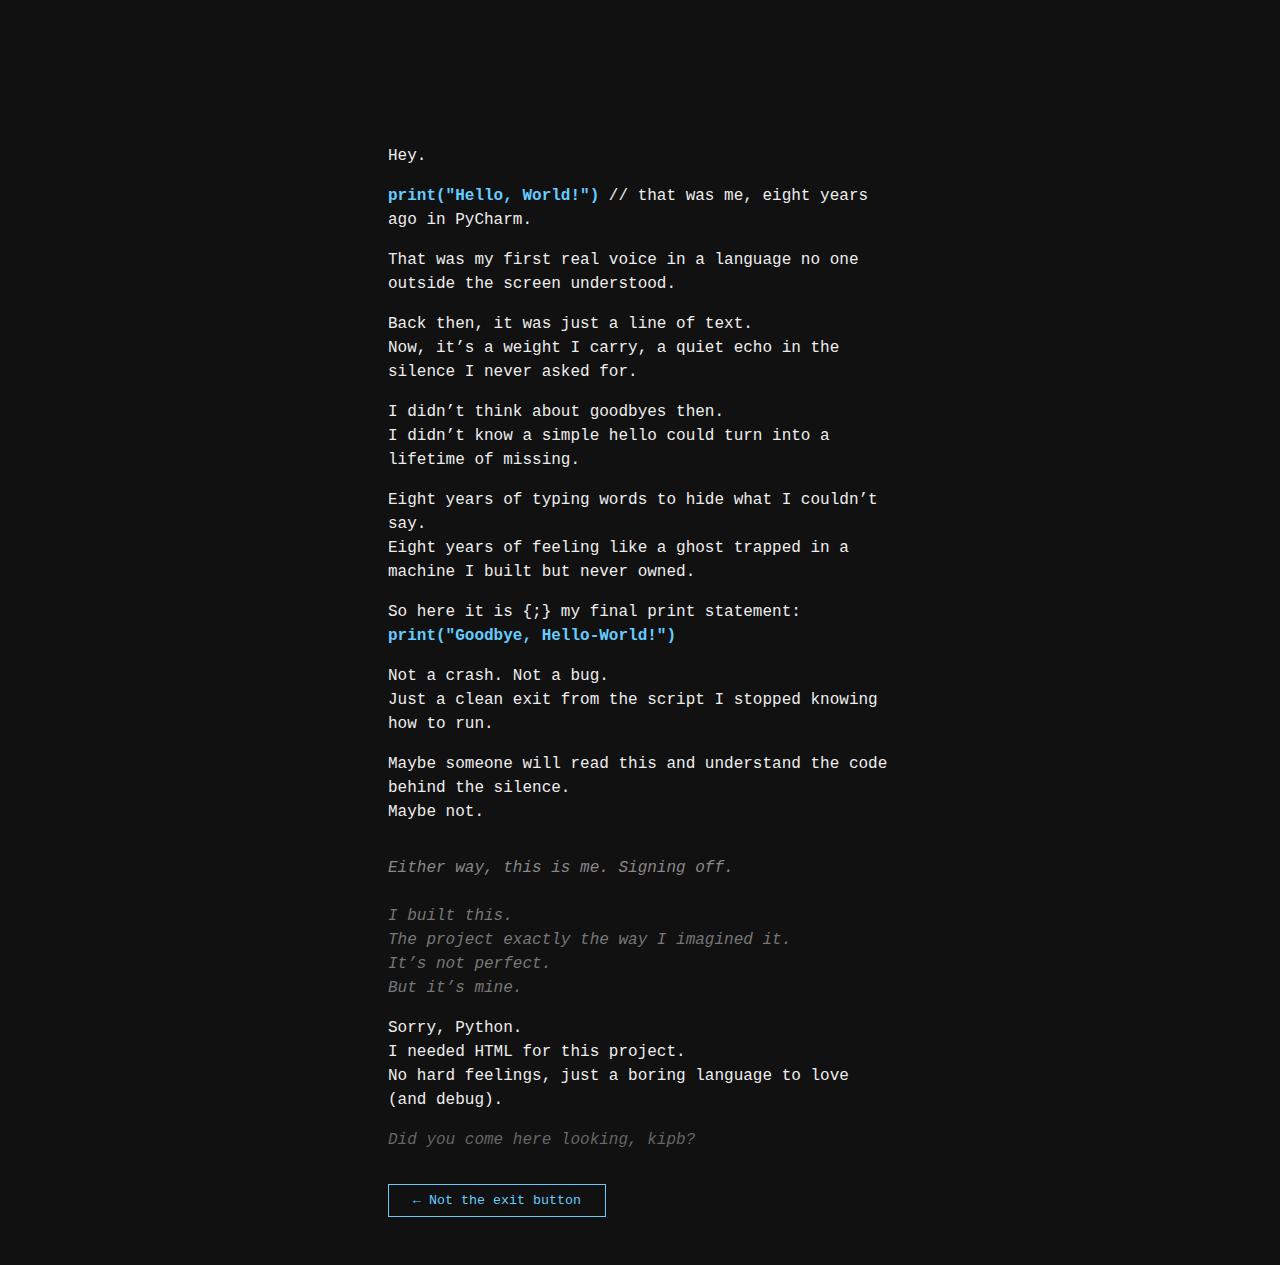
<file: Hidden Pages Behind The Lock-screen/goodbyeworld/index.html>
<!doctype html>
<html lang="en">
  <head>
    <meta charset="UTF-8" />
    <meta name="robots" content="noindex, nofollow" />
    <meta name="googlebot" content="noindex, nofollow" />
    <link rel="icon" href="data:," />
    <meta
      name="viewport"
      content="width=device-width, initial-scale=1, maximum-scale=1, user-scalable=no"
    />
    <title>Goodbye, World</title>

    <!-- Load CSS & JS from local files. -->
    <script src="../assets/js/script-index.js" defer></script>
    <!-- End Of CSS and JS loading. -->

    <style>
      html {
        height: 100%;
        box-sizing: border-box;
      }

      body {
        min-height: 100vh;
        box-sizing: border-box;
      }

      /* Text Selection */
      ::selection {
        background: #333;
        color: #6cf;
      }

      .code::selection {
        background: #6cf;
        color: #111;
        text-shadow: 0 0 5px #6cf;
      }

      .code::selection {
        background: #6cf;
        color: #111;
        text-shadow:
          0 0 8px #6cf,
          0 0 16px #09f;
        transition: text-shadow 0.3s ease;
      }

      body {
        background: #111;
        color: #eee;
        font-family: monospace, monospace;
        padding: 3rem;
        line-height: 1.5;
        max-width: 600px;
        margin: 5rem auto;
      }

      .code {
        color: #6cf;
        font-weight: bold;
      }
      .final {
        margin-top: 2rem;
        font-style: italic;
        color: #888;
      }
      .nav-buttons {
        display: flex;
        justify-content: space-between;
        max-width: 600px;
        margin: 2rem auto 0;
      }
      .nav-buttons button {
        background: transparent;
        border: 1.5px solid #6cf;
        color: #6cf;
        font-family: monospace, monospace;
        padding: 0.5rem 1.5rem;
        cursor: pointer;
        transition:
          background 0.3s,
          color 0.3s;
        user-select: none;
      }
      .nav-buttons button:hover {
        background: #6cf;
        color: #111;
      }
      .coda {
        margin-top: 1.5rem;
        font-style: italic;
        color: #777;
      }
      .whisper {
        margin-top: 1rem;
        font-style: italic;
        color: #666;
      }

      @media (max-width: 480px) {
        body {
          padding: 1.5rem;
          margin: 2rem 1rem;
          max-width: 100%;
          font-size: 0.9rem;
        }
        .nav-buttons {
          max-width: 100%;
          flex-direction: column;
          gap: 1rem;
          margin: 1.5rem auto 0;
        }
        .nav-buttons button {
          width: 100%;
          padding: 0.75rem;
        }
      }
    </style>
  </head>
  <body>
    <!-- A boy, who made this breath alone. -->
    <p>Hey.</p>
    <p>
      <span class="code">print("Hello, World!")</span>
      // that was me, eight years ago in PyCharm.
    </p>
    <p>
      That was my first real voice in a language no one outside the screen
      understood.
    </p>
    <p>
      Back then, it was just a line of text.
      <br />
      Now, it’s a weight I carry, a quiet echo in the silence I never asked for.
    </p>
    <p>
      I didn’t think about goodbyes then.
      <br />
      I didn’t know a simple hello could turn into a lifetime of missing.
    </p>
    <p>
      Eight years of typing words to hide what I couldn’t say.
      <br />
      Eight years of feeling like a ghost trapped in a machine I built but never
      owned.
    </p>
    <p>
      So here it is {;} my final print statement:
      <br />
      <span class="code">print("Goodbye, Hello-World!")</span>
    </p>
    <p>
      Not a crash. Not a bug.
      <br />
      Just a clean exit from the script I stopped knowing how to run.
    </p>
    <p>
      Maybe someone will read this and understand the code behind the silence.
      <br />
      Maybe not.
    </p>
    <p class="final">Either way, this is me. Signing off.</p>

    <!-- If you're still here... try /404 -->
    <p class="coda">
      I built this.
      <br />
      The project exactly the way I imagined it.
      <br />
      It’s not perfect.
      <br />
      But it’s mine.
    </p>
    <p>
      Sorry, Python.
      <br />
      I needed HTML for this project.
      <br />
      No hard feelings, just a boring language to love (and debug).
    </p>

    <!-- Did you come here looking, kipb? || don't worry about it. 
         just think of me as a friend, maybe once a while. -->
    <p class="whisper">Did you come here looking, kipb?</p>

    <div class="nav-buttons">
      <button onclick="location.href = '#'">← Not the exit button</button>
    </div>
    <!--
  ╔══════════════════════════════════╗
  ║  RIP [Dear, Monologue]           ║
  ║  Understanding code was easier   ║
  ║  than understanding people.      ║
  ║  TODO: Never coming back         ║
  ║  Goodbye... Curse-World          ║
  ║  This wasn't a project;          ║
  ║  it was a place to hide          ║
  ║  If you're reading this,         ║
  ║  you already understand.         ║
  ║  Last edit - M8/D6/Y2025         ║
  ╚══════════════════════════════════╝
-->
  </body>
</html>
</file>
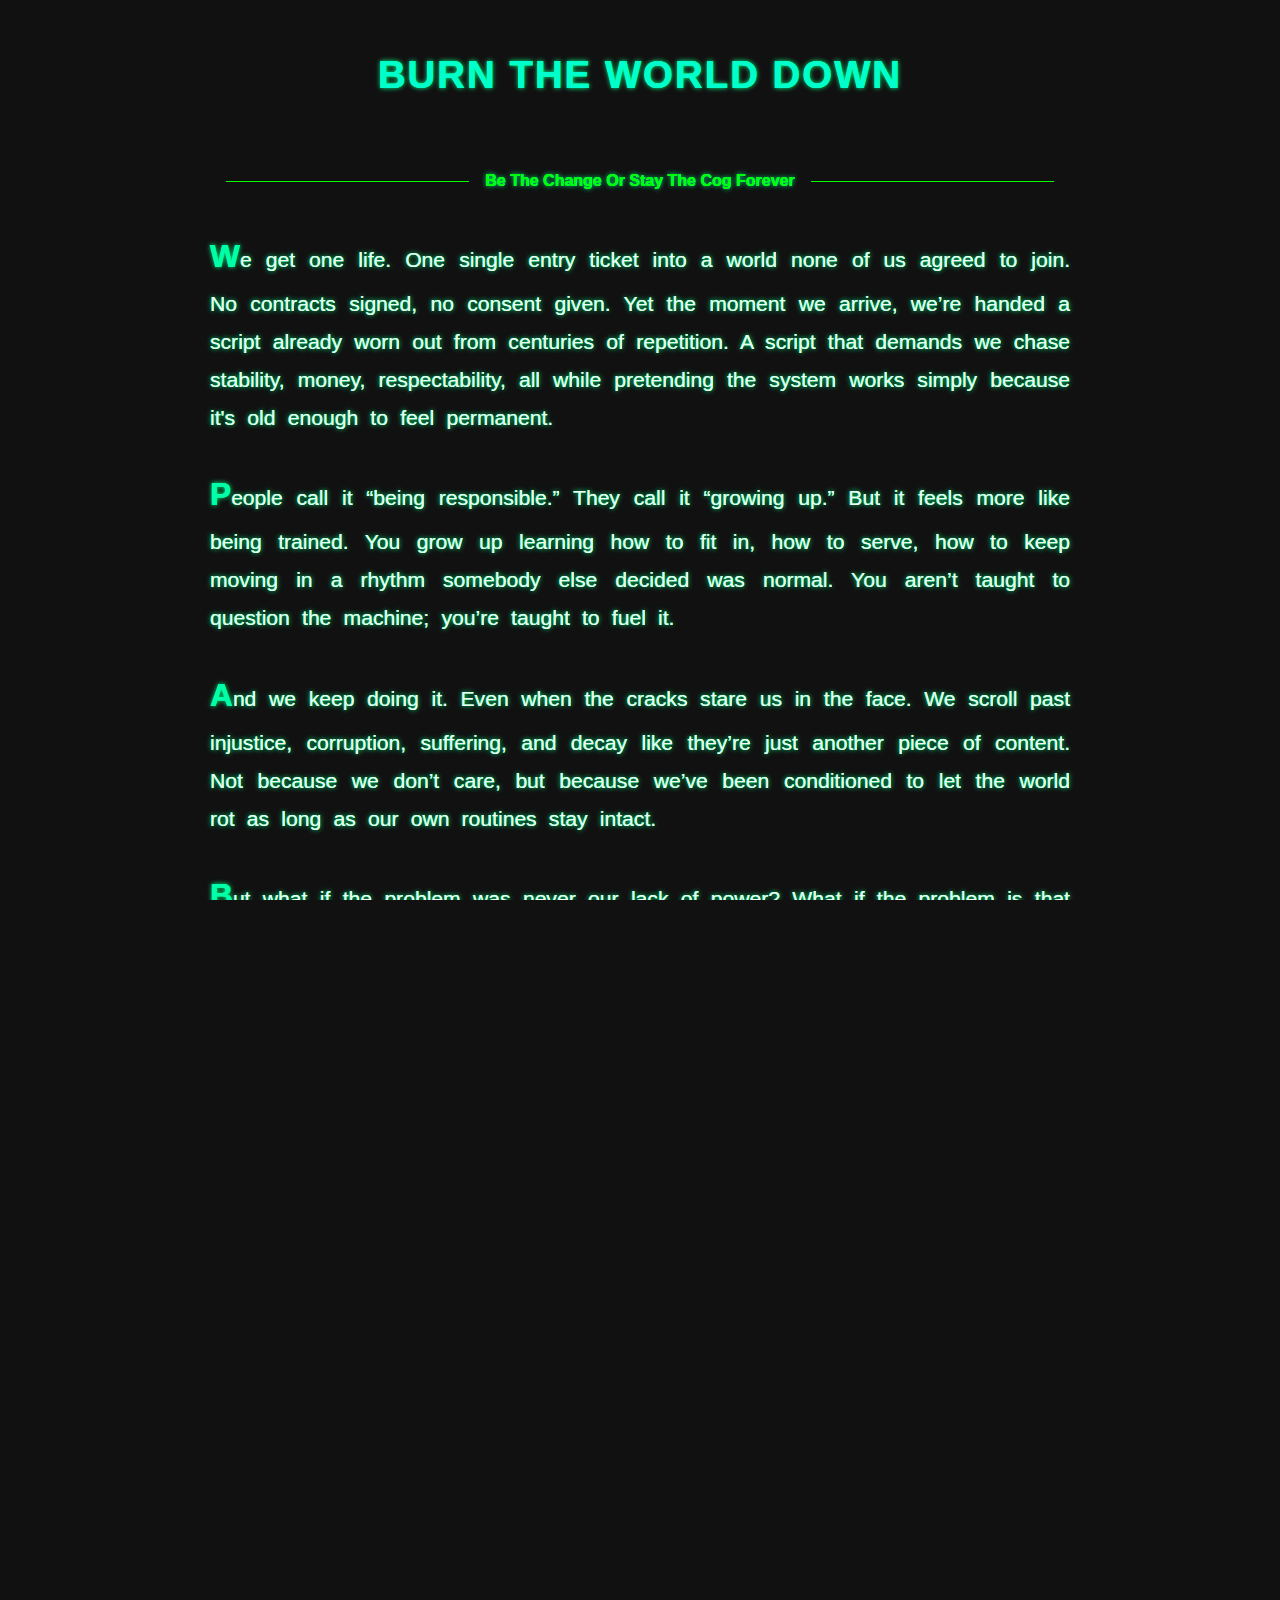
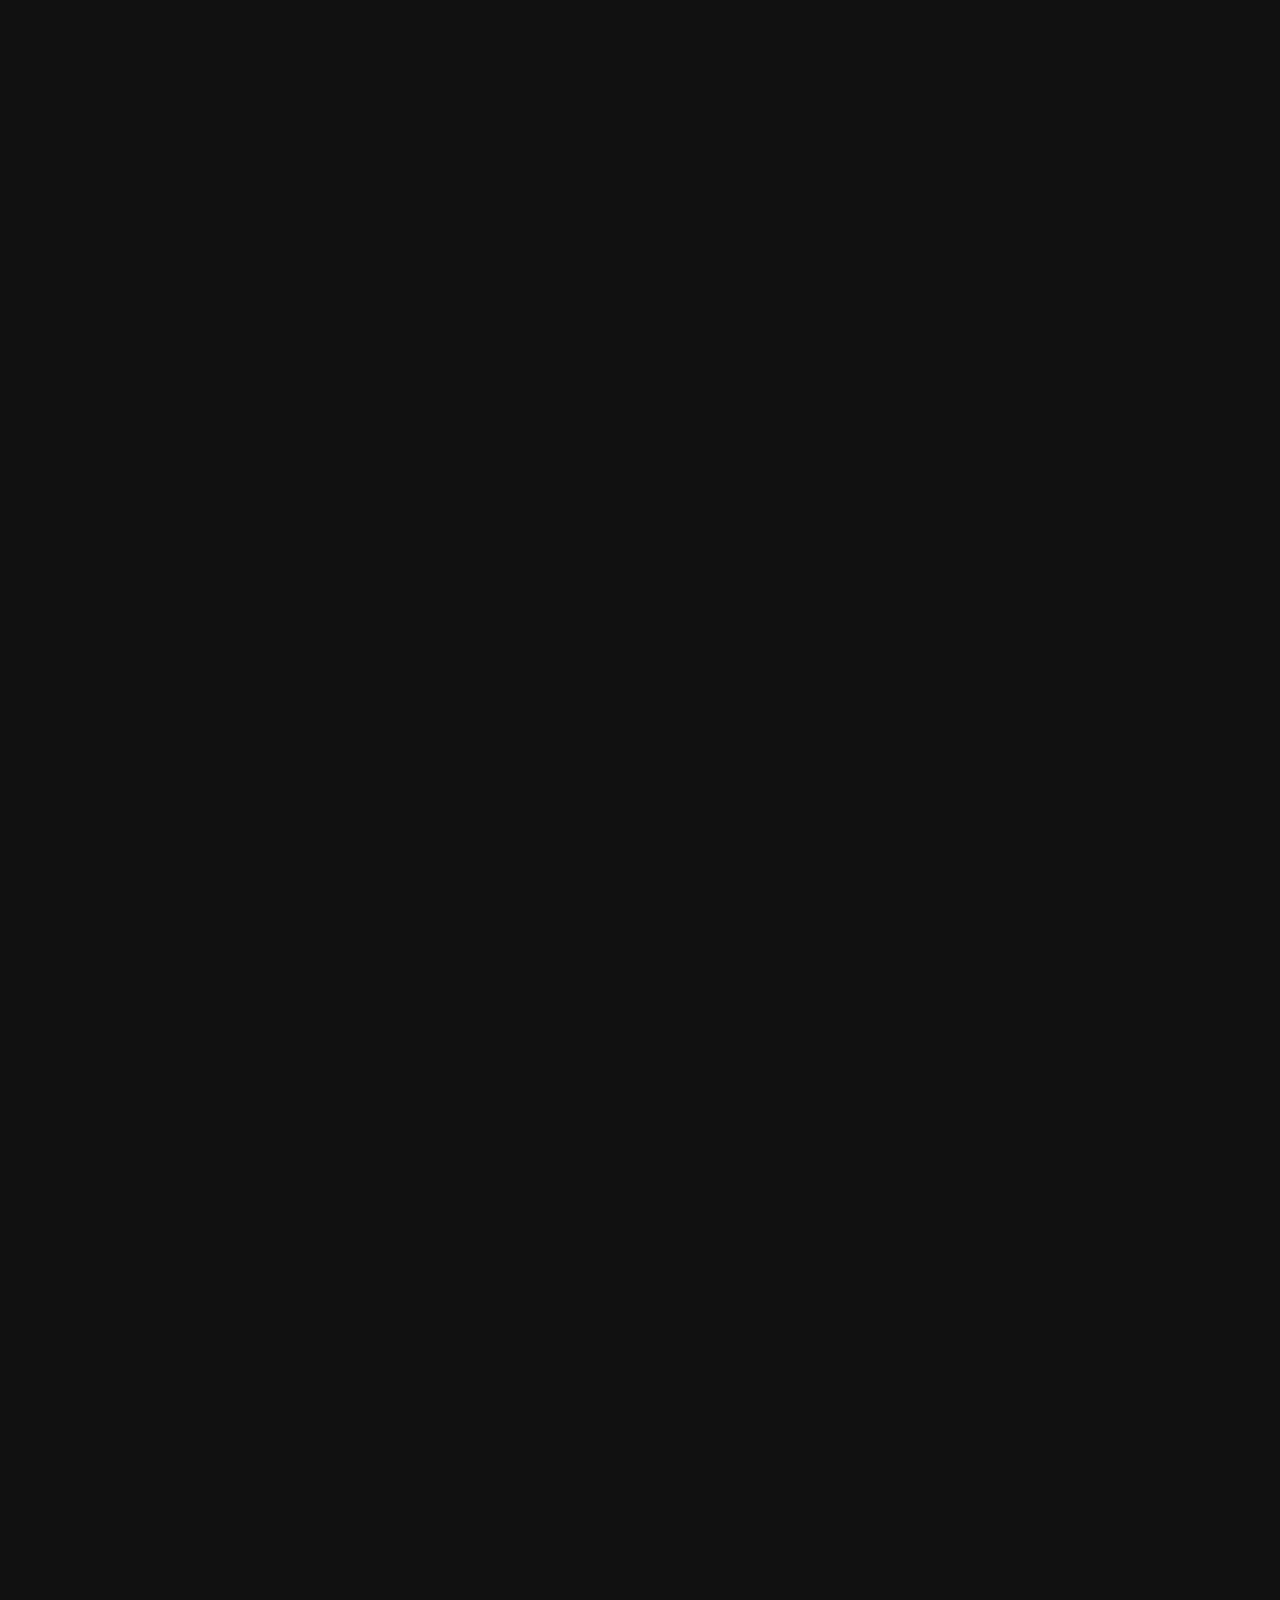
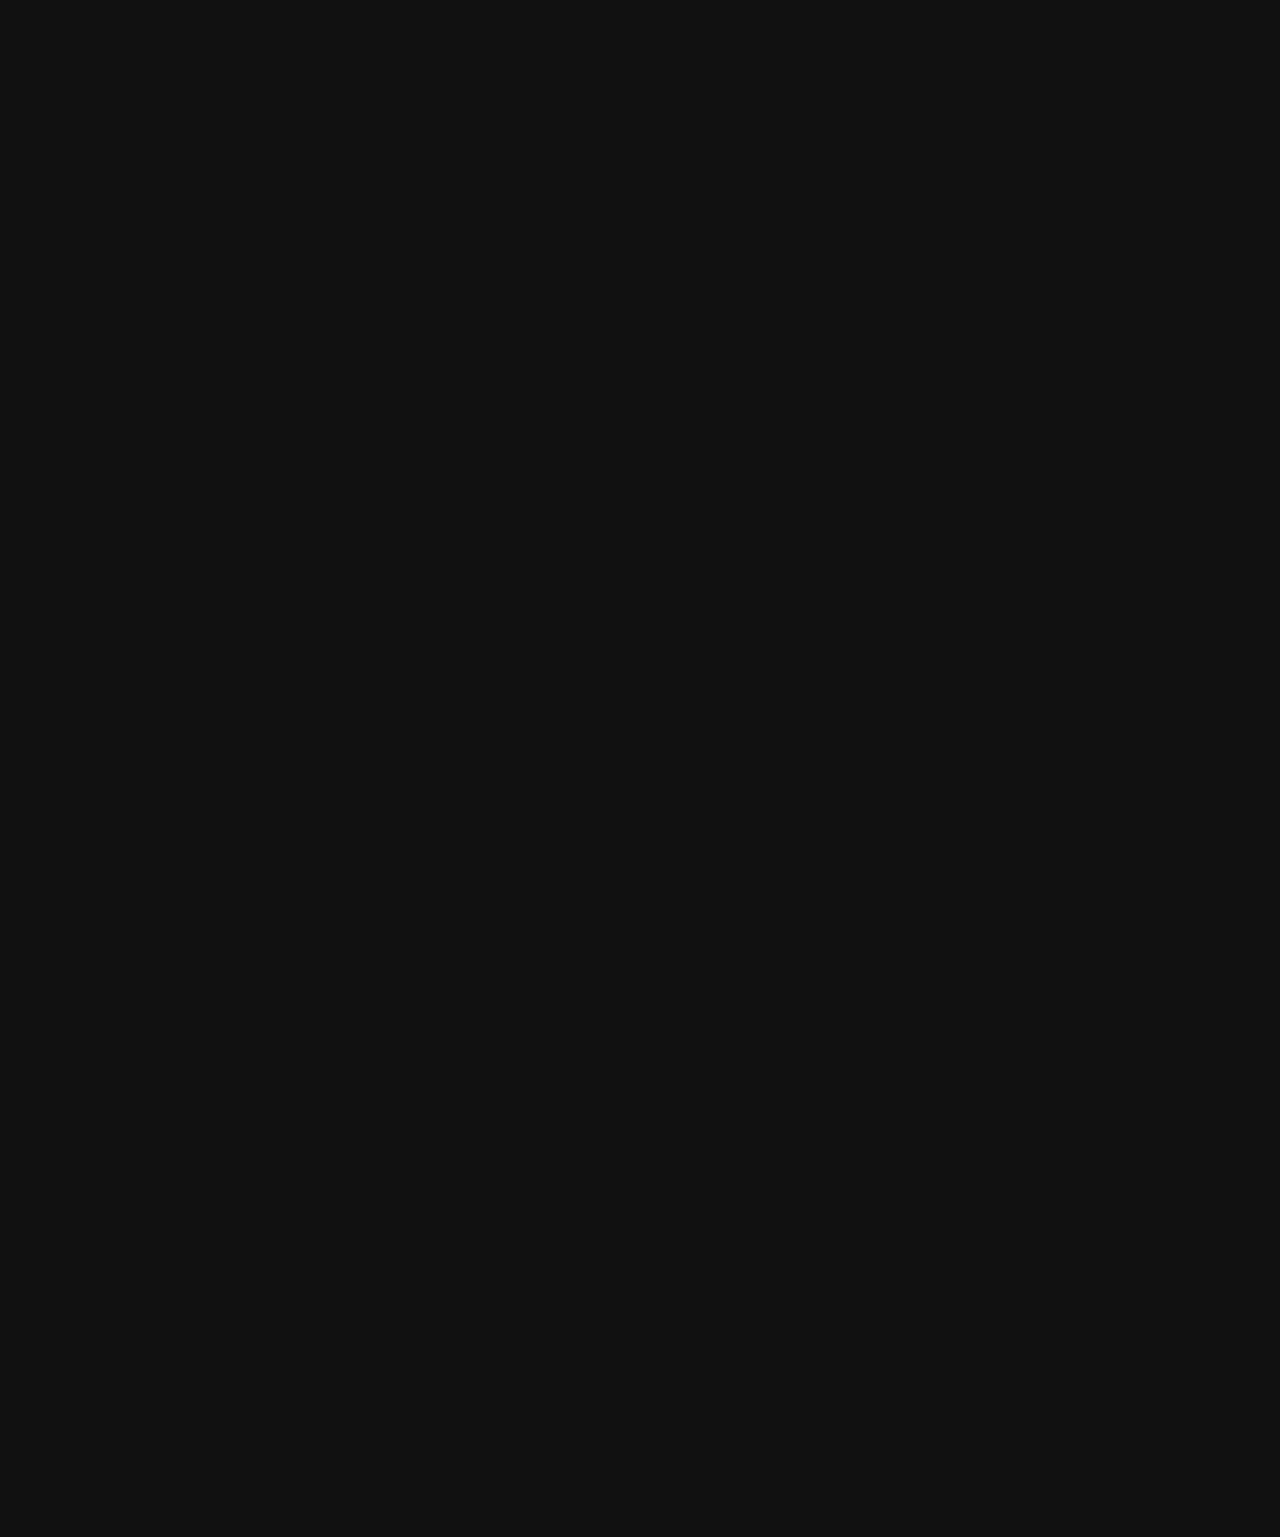
<file: Hidden Pages Behind The Lock-screen/lettheworldburn/index.html>
<!doctype html>
<html lang="en">
  <head>
    <meta charset="UTF-8" />
    <meta
      name="viewport"
      content="width=device-width, initial-scale=1, maximum-scale=1, user-scalable=no"
    />
    <meta name="robots" content="noindex, nofollow" />
    <meta name="googlebot" content="noindex, nofollow" />
    <title>Governments Fear Awareness. Become It.</title>

    <!-- Load CSS & JS from local files. -->
    <link rel="stylesheet" href="../assets/css/style-index.css" />
    <script src="../assets/js/script-index.js" defer></script>
    <!-- End Of CSS and JS loading. -->
  </head>
  <body>
    <h1 class="fade-in">Burn The World Down</h1>

    <div class="fade-in">
      <div class="section-divider">
        <span>Be The Change Or Stay The Cog Forever</span>
      </div>

      <p>
        We get one life. One single entry ticket into a world none of us agreed
        to join. No contracts signed, no consent given. Yet the moment we
        arrive, we’re handed a script already worn out from centuries of
        repetition. A script that demands we chase stability, money,
        respectability, all while pretending the system works simply because
        it's old enough to feel permanent.
      </p>

      <p>
        People call it “being responsible.” They call it “growing up.” But it
        feels more like being trained. You grow up learning how to fit in, how
        to serve, how to keep moving in a rhythm somebody else decided was
        normal. You aren’t taught to question the machine; you’re taught to fuel
        it.
      </p>

      <p>
        And we keep doing it. Even when the cracks stare us in the face. We
        scroll past injustice, corruption, suffering, and decay like they’re
        just another piece of content. Not because we don’t care, but because
        we’ve been conditioned to let the world rot as long as our own routines
        stay intact.
      </p>

      <p>
        But what if the problem was never our lack of power? What if the problem
        is that we keep giving our power away?
      </p>

      <p>
        If you’re deciding to live inside this system, understand what that
        choice really means. Powerful people shape the world and bend it, and
        the rest of us are forced to adjust just to survive inside what they’ve
        built.
      </p>

      <p>
        Governments don’t fear chaos. They fear awareness. They fear questions.
        They fear the moment citizens stop accepting the script and start
        rewriting it. That’s why every system built around us works to keep us
        too busy, too tired, too distracted to look up and ask the most
        dangerous word in any language:
      </p>

      <p>Why?</p>

      <p>Why is the world shaped this way?</p>

      <p>
        Why are people asked to trade entire lives for the illusion of security?
      </p>

      <p>Why does progress only benefit those who already won?</p>

      <p>Why do those in power tremble at transparency?</p>

      <p>
        Why does one vote count the same when one person understands the stakes
        and the other was never given the tools to understand them?
      </p>

      <p>
        If you think the government will fix itself, think again. The people in
        power steal from public, destroy lives, assault women, silence dissent,
        and walk free like the law doesn’t touch them. Courts crawl. Cases
        vanish. Witnesses are silenced. And the same people keep winning
        elections.
      </p>

      <p>
        To them, political power over millions isn’t failure or responsibility.
        It’s control.
      </p>

      <p>
        Rules exist so someone else can point at them while dragging you out of
        your home, your job, or your future and still sleep at night.
        Politicians act untouchable because, for them, they are. They don’t fear
        the law because it does not apply to them. This system isn’t broken.
        It’s functioning exactly as it was designed to protect those at the top
        and grind everyone else into compliance.
      </p>

      <p>
        And the enforcers of that system don’t see anything wrong with it. A
        politician says “move them,” and it happens. Orders matter more than
        justice. Obedience matters more than conscience. Right and wrong get
        buried under uniforms and titles. That’s the fuel the machine runs on.
      </p>

      <p>The answer isn’t hidden. Ignoring it is a daily choice.</p>

      <p>
        If people stopped running after money just to drown themselves in
        comfort, even briefly, the structure would shake. Not because money
        disappears, but because the silence does.
      </p>

      <p>
        The system survives because we keep choosing distraction over
        discomfort. We stay busy, we stay tired, we stay numb, and we call that
        survival. Questioning takes energy. Awareness costs something. Comfort
        is cheaper.
      </p>

      <p>
        Refusal doesn’t start with quitting jobs or burning buildings. It starts
        when people stop anesthetizing themselves with routines and begin asking
        questions they were trained to ignore. They can manage your anger. They
        can’t manage your awareness.
      </p>

      <p>
        This is the point where most people stop. Not because they disagree, but
        because continuing would cost them something they’re not ready to lose.
      </p>

      <p>
        Every generation inherits the suffering of the last because no one stops
        long enough to break the pattern. Everyone is too afraid of losing
        comfort, too terrified of uncertainty, too committed to a stability that
        was never real in the first place.
      </p>

      <p>
        If you’re waiting for the “right time” to resist, you’ve already decided
        not to.
      </p>

      <p>
        Change isn’t born from ease. It begins when pretending becomes more
        unbearable than refusing.
      </p>

      <p>
        We don’t get many chances and we don’t get any rehearsal time. This is
        the one life we are thrown into, without instruction, without warning,
        without a map. And if that’s the case, why waste it performing a role
        written by people who benefit from our obedience?
      </p>

      <p>
        Everything has an answer. Some arrive quietly, some demand struggle,
        some require the world to be broken open and rebuilt piece by piece. But
        none of them appear to those who refuse to ask.
      </p>

      <p>
        So step outside their script. Question everything they swore was
        unchangeable. Don’t chase the comfort that keeps you silent. Either you
        accept the cost of refusing, or you accept that someone else will pay it
        for you.
      </p>

      <p>
        If one generation dares to confront the system, the next one won’t have
        to escape it.
      </p>

      <p>
        Burn the world down… not with flames, but with questions. The kind they
        fear. The kind that rebuild.
      </p>
    </div>

    <!--
Breadcrumb #17 — Burn The World Down

We live under scripts written long before we arrived.
We chase comfort, security, respectability—
all illusions fed to us like candy from a corpse.
Most obey. Most stay asleep.
Most never ask why.

I am leaving this breadcrumb for those who notice.
For the ones who scroll past the surface.
For the ones who feel the cracks and refuse to look away.

Do not just read. Question.
Do not just exist. Observe.
Do not just follow. Rewrite.

The world fears the awake.
Governments fear awareness.
The system fears you.
If you dare, keep looking.
If you dare, keep questioning.
If you dare, keep breaking the scripts they wrote for you.

Remember:
Silence is obedience.
Questions are rebellion.
Awareness is fire.
You are the spark.

— Breadcrumb left in the code by the one who sees the patterns no one else will. —
-->

    <footer
      style="
        display: flex;
        justify-content: center;
        align-items: center;
        padding: 20px;
        color: #888;
        font-size: 0.9rem;
      "
    >
      <p style="word-spacing: 0.4em">— Silence Is Obedience, Break It —</p>
    </footer>
  </body>
</html>
</file>
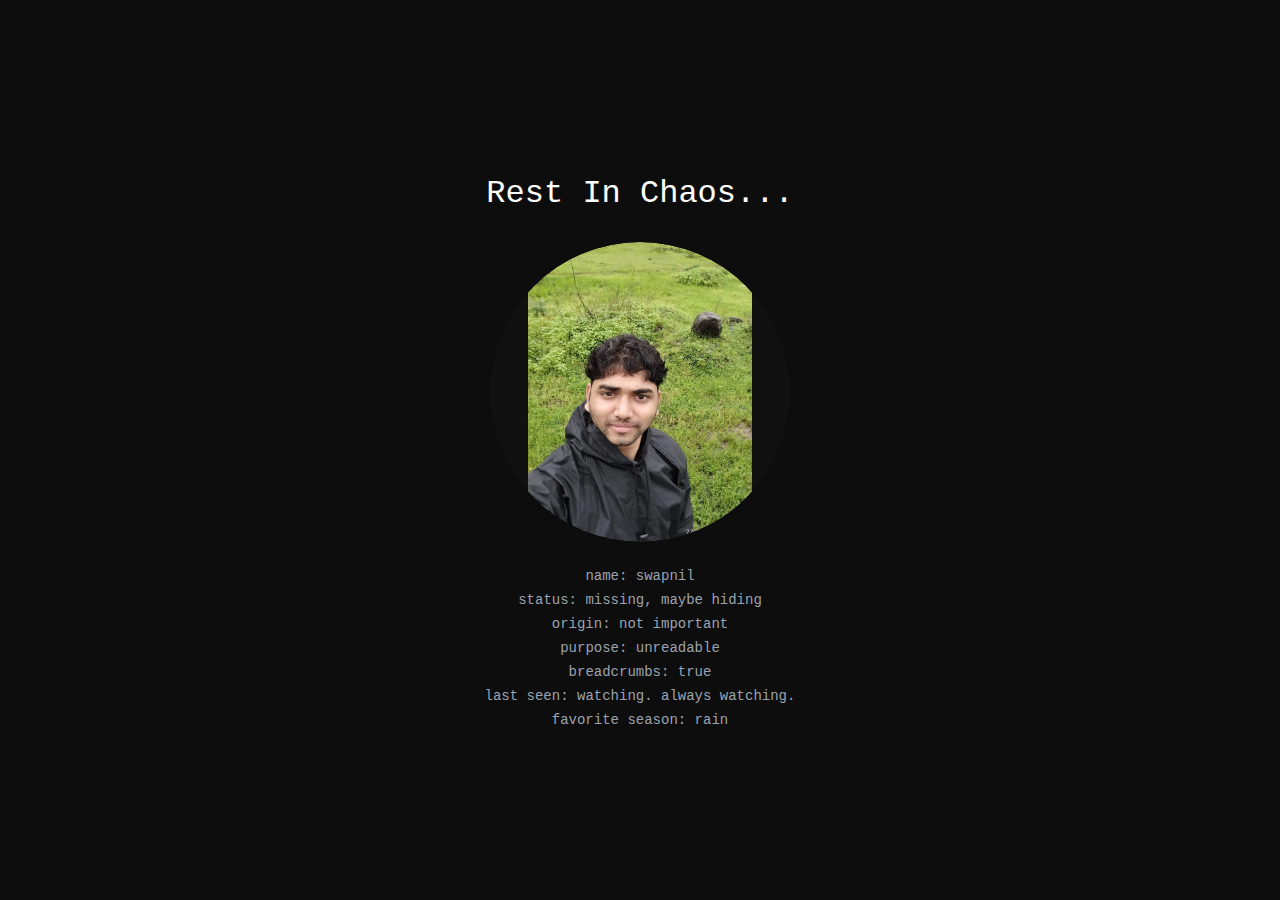
<file: Hidden Pages Behind The Lock-screen/Myshrine/index.html>
<!doctype html>
<html lang="en">
  <head>
    <meta charset="UTF-8" />
    <meta name="viewport" content="width=device-width, initial-scale=1.0" />
    <title>My Shrine</title>
    <link rel="stylesheet" href="./assets/css/tailwind.min.css" />
    <meta name="robots" content="noindex, nofollow" />
    <meta name="googlebot" content="noindex, nofollow" />

    <!-- Load CSS & JS from local files. -->
    <script src="../assets/js/script-index.js" defer></script>
    <!-- End Of CSS and JS loading. -->

    <style>
      body {
        background-color: #0d0d0d;
        color: #f2f2f2;
        font-family: "Courier New", monospace;
        overflow: hidden;
      }
      .glitch-text {
        position: relative;
        font-size: 2rem;
        color: white;
        animation: glitch 1.5s infinite;
      }
      @keyframes glitch {
        0% {
          text-shadow: 2px 2px red;
        }
        25% {
          text-shadow: -2px -2px cyan;
        }
        50% {
          text-shadow: 2px -2px lime;
        }
        75% {
          text-shadow: -2px 2px magenta;
        }
        100% {
          text-shadow: 2px 2px red;
        }
      }
      .blood-drip::after {
        content: "";
        position: absolute;
        top: 100%;
        left: 50%;
        width: 4px;
        height: 30px;
        background: red;
        animation: drip 2s infinite;
      }
      @keyframes drip {
        0% {
          height: 0;
          opacity: 0;
        }
        30% {
          height: 30px;
          opacity: 1;
        }
        100% {
          height: 0;
          opacity: 0;
        }
      }
      .carousel {
        position: relative;
        width: 300px;
        height: 300px;
        overflow: hidden;
        border-radius: 9999px;
        margin: 0 auto 1.5rem;
      }
      .carousel img {
        position: absolute;
        width: 100%;
        height: 100%;
        object-fit: contain;
        background-color: #111;
        border-radius: 9999px;
        opacity: 0;
        transition: opacity 1s ease-in-out;
      }
      .carousel img.active {
        opacity: 1;
      }

      /* Text selection */
      ::selection {
        background: linear-gradient(
          90deg,
          rgba(0, 255, 204, 0.5),
          rgba(0, 255, 170, 0.4)
        );
        color: #00ffcc;
        text-shadow: 0 0 4px #00ffcc;
      }

      ::-moz-selection {
        background: linear-gradient(
          90deg,
          rgba(0, 255, 204, 0.5),
          rgba(0, 255, 170, 0.4)
        );
        color: #00ffcc;
        text-shadow: 0 0 4px #00ffcc;
      }

      @media (max-width: 480px) {
        .carousel {
          width: 180px;
          height: 180px;
        }
        .glitch-text {
          font-size: 1.2rem;
        }
        .text-sm {
          font-size: 0.75rem;
        }
        body {
          padding: 1rem;
        }
      }
    </style>
  </head>
  <body
    class="flex flex-col items-center justify-center h-screen px-4 text-center"
  >
    <div>
      <p class="glitch-text mb-6">Rest In Chaos...</p>
      <div class="carousel blood-drip">
        <img
          src="assets/shrine1.webp"
          class="active"
          alt="relic 1"
          loading="eager"
          width="300"
          height="300"
        />
        <img
          src="assets/shrine2.webp"
          alt="relic 2"
          loading="lazy"
          width="300"
          height="300"
        />
        <img
          src="assets/shrine3.webp"
          alt="relic 3"
          loading="lazy"
          width="300"
          height="300"
        />
        <img
          src="assets/shrine4.webp"
          alt="relic 4"
          loading="lazy"
          width="300"
          height="300"
        />
        <img
          src="assets/shrine5.webp"
          alt="relic 5"
          loading="lazy"
          width="300"
          height="300"
        />
        <img
          src="assets/shrine6.webp"
          alt="relic 6"
          loading="lazy"
          width="300"
          height="300"
        />
        <img
          src="assets/shrine7.webp"
          alt="relic 7"
          loading="lazy"
          width="300"
          height="300"
        />
        <img
          src="assets/shrine8.webp"
          alt="relic 8"
          loading="lazy"
          width="300"
          height="300"
        />
      </div>

      <div class="text-sm text-gray-400 space-y-1">
        <p>name: swapnil</p>
        <p>status: missing, maybe hiding</p>
        <p>origin: not important</p>
        <p>purpose: unreadable</p>
        <p>breadcrumbs: true</p>
        <p>last seen: watching. always watching.</p>
        <p>favorite season: rain</p>
      </div>
    </div>
    <script>
      document.addEventListener("DOMContentLoaded", () => {
        const images = document.querySelectorAll(".carousel img");
        let current = 0;

        if (images.length === 0) return; // fail-safe if no images found

        setInterval(() => {
          images[current].classList.remove("active");
          current = (current + 1) % images.length;
          images[current].classList.add("active");
        }, 4000);

        setTimeout(() => {
          document.body.classList.add("fade-to-black");
        }, 32000);
      });
    </script>

    <style>
      .fade-to-black {
        animation: fadeout 2s forwards;
      }
      @keyframes fadeout {
        to {
          opacity: 0;
          background: black;
        }
      }
      /* 
// Here lies the shrine, forever fading.
// 404: Purpose Not Found
// Reason to leave: Chasing Didn't Made Sense To Me.
// Surrounded With Pretentious Blood Wearing Caring Mask - But Behaviour Shows Detachments.
// I decided not to stay here, I was curious what comes after.
// https://sudo-wearthering.github.io/dissect-swapnil-thoughts/index.html
// I hope that link is alive and password logic still working.
// Are you Sleeping Supabase? Ping?...
*/
    </style>
  </body>
</html>
</file>
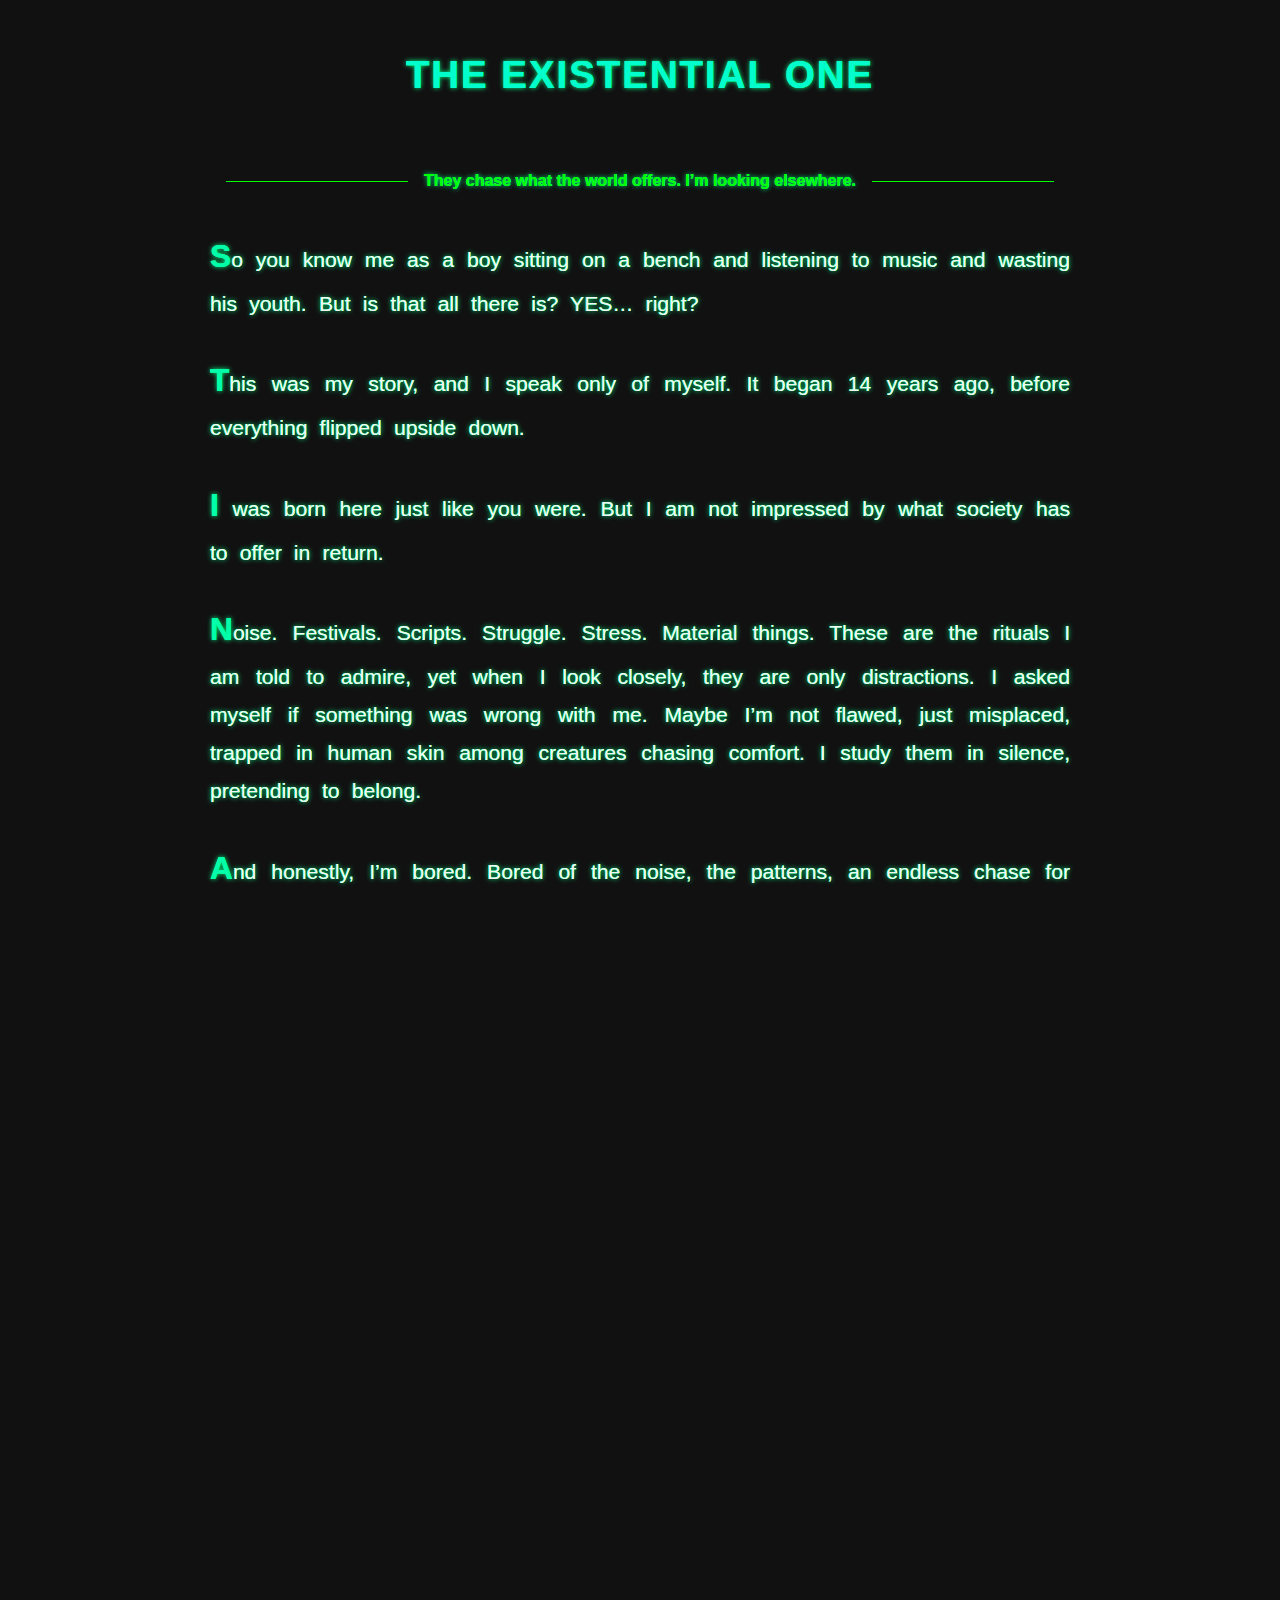
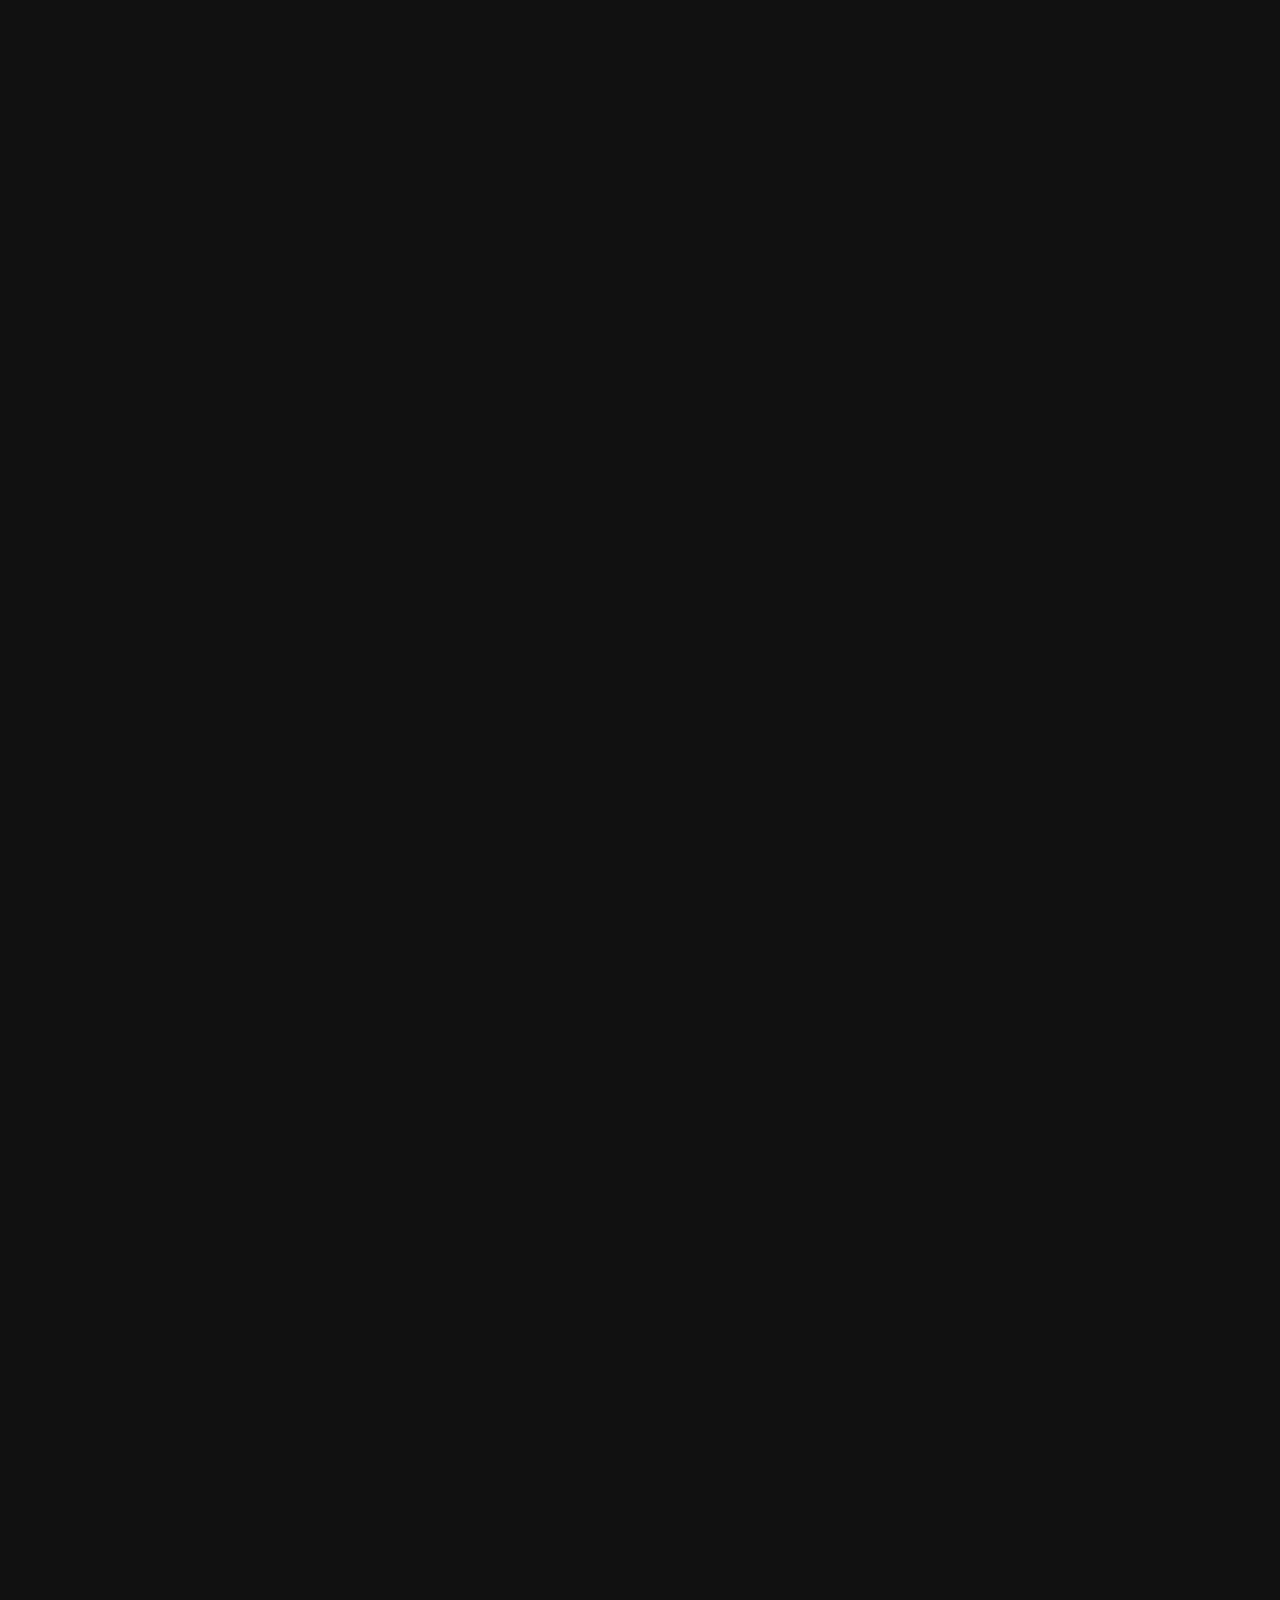
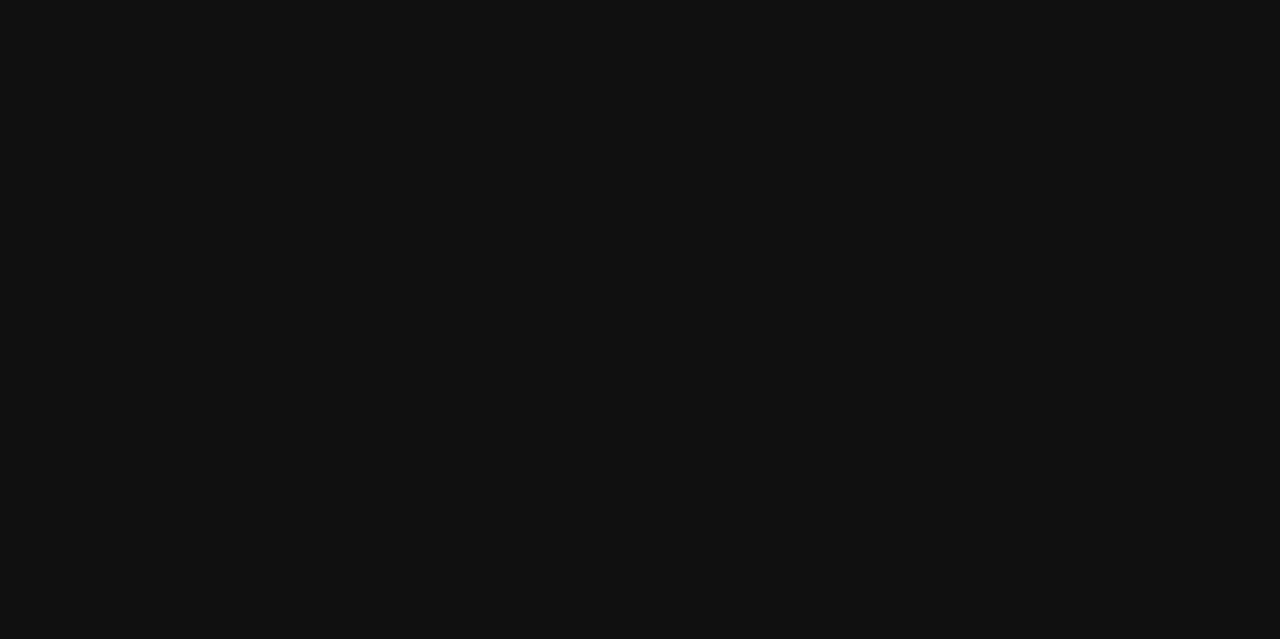
<file: Hidden Pages Behind The Lock-screen/theexistentialone/index.html>
<!doctype html>
<html lang="en">
  <head>
    <meta charset="UTF-8" />
    <meta
      name="viewport"
      content="width=device-width, initial-scale=1, maximum-scale=1, user-scalable=no"
    />
    <meta name="robots" content="noindex, nofollow" />
    <meta name="googlebot" content="noindex, nofollow" />
    <title>I Don’t Remember Signing Up for This</title>

    <!-- Load CSS & JS from local files. -->
    <link rel="stylesheet" href="../assets/css/style-index.css" />
    <script src="../assets/js/script-index.js" defer></script>
    <!-- End Of CSS and JS loading. -->
  </head>
  <body>
    <h1 class="fade-in">The Existential One</h1>

    <div class="fade-in">
      <div class="section-divider">
        <span>They chase what the world offers. I’m looking elsewhere.</span>
      </div>

      <p>
        So you know me as a boy sitting on a bench and listening to music and
        wasting his youth. But is that all there is? YES… right?
      </p>

      <p>
        This was my story, and I speak only of myself. It began 14 years ago,
        before everything flipped upside down.
      </p>

      <p>
        I was born here just like you were. But I am not impressed by what
        society has to offer in return.
      </p>

      <p>
        Noise. Festivals. Scripts. Struggle. Stress. Material things. These are
        the rituals I am told to admire, yet when I look closely, they are only
        distractions. I asked myself if something was wrong with me. Maybe I’m
        not flawed, just misplaced, trapped in human skin among creatures
        chasing comfort. I study them in silence, pretending to belong.
      </p>

      <p>
        And honestly, I’m bored. Bored of the noise, the patterns, an endless
        chase for nothing. Everyone moves in familiar motion, and I just watch.
        When did I put on this mask? When did I start playing their game? I was
        there, but not really. Who am I if not this? What lies beyond the
        surface, beyond all the routines I’ve been handed? What lies beyond
        their cage? Answers that were never handed to me.
      </p>

      <p>
        When no one asks why, life seems to shrink into repetition: joy, hunger,
        work, love, fear. These are the rituals everyone clings to, the scripts
        they never question. I couldn’t stay there. I wanted the spaces between,
        the silence behind the music, the cracks in my mask I work hardest to
        hide.
      </p>

      <p>
        These are your rituals. I don’t want them, and what I’m after isn’t
        here. I want to see the other side of life, to step into the unknown and
        feel what’s never been measured. I don’t live like this. I chase
        questions, follow what’s hidden, and search for what hides beyond the
        obvious. Why can’t I communicate with what lies on the other side? What
        waits beyond the scripts and the noise?
      </p>

      <p>
        Humans see truth as poison. They don’t speak to reveal, only to soothe.
        Every word is softened and every meaning dressed in comfort, wrapped so
        carefully that the sting of reality never reaches anyone. They call it
        kindness, but it is fear of honesty. They would rather lie gently than
        face what is real.
      </p>

      <p>
        Ultimately, there are types of deaths. The philosopher’s death is rare.
        Life is meaningless to us in this material world. We see the strings,
        the patterns, the grind, the endless 9-to-5 with no real purpose beyond
        busy schedules. Few choose the philosopher’s path. They face truth
        deliberately, live in discomfort, and are not like most.
      </p>

      <p>
        And then there’s the 9-to-5 rat race death: slow, predictable, spent
        chasing dreams that never fully arrive. They live month to month,
        sacrificing piece by piece for the next salary, raising families,
        fulfilling their kids’ ambitions while their own goals get buried under
        the weight of responsibility. I watch it all, but it isn’t mine. I
        choose a different path and I don’t need to understand theirs.
      </p>

      <p>
        I look at the universe and see them trapped in cages, rituals,
        illusions… billions of years, countless mutations, yet they drown
        themselves in chemicals to escape reality.
      </p>

      <p>
        What I’m after isn’t hidden in money, comfort, approval, or even in life
        itself. I’ve watched humans chase these things their whole lives, and
        the dead did the same. What I seek isn’t here, not in their routines,
        not in their noise. It is something unmeasured, something that doesn’t
        fit their scripts or calendars.
      </p>

      <p>
        At the end, I’m left with one truth I already know: when I'm gone,
        people will only see what I allow them to see: the mask, the act, the
        changing version of me I choose to leave behind. They will never know
        the rest, and that is fine. It doesn’t change what I’m chasing. The path
        I walk is mine, and the truth I pursue lies beyond their sight, where
        the questions are larger than the masks, and the answers are mine alone.
      </p>

      <p>
        And yet, I know it exists, somewhere beyond the routines, the
        distractions, the lies. I haven’t found it yet, but the search has
        already shifted everything I thought I knew. The bench, the music, the
        wasted hours have all been preparation, a quiet countdown to what comes
        next.
      </p>

      <p>
        Lately, it all feels temporary. Like I’m living on borrowed time. You
        know that moment when you’re at your relatives’ place, everything’s fun,
        the air feels warm and endless, and then someone says, “Thanks for the
        stay, we’re leaving in thirty minutes.” The laughter’s still there, but
        it changes. That’s what living feels like now, beautiful but borrowed.
        Every second hums with the awareness that it’s about to end. Even in
        moments that should feel full, something in me is already packing,
        already saying quiet goodbyes to things that haven’t left yet. It’s not
        sadness, just that strange calm before departure, when you know you
        can’t stay and you don’t want to.
      </p>

      <p>
        I came here to observe, to learn how they live and dream and break. I
        wrote it all down, the patterns, the illusions, the tiny tragedies they
        call normal life. And now my time among them is ending. The study is
        complete. The skin doesn’t fit anymore.
      </p>
    </div>

    <!--
    Breadcrumb #{??}:
     I don’t know why I’m even writing this.
     Maybe because I watched everyone chasing something they don't even know
     without this thought, "Is this it?"
     So I sat on a bench, music in my ears, just… watching.
     No instructions, no guide, just me noticing things they never see.
-->

    <footer
      style="
        display: flex;
        justify-content: center;
        align-items: center;
        padding: 20px;
        color: #888;
        font-size: 0.9rem;
      "
    >
      <p style="word-spacing: 0.4em">— The Bench. The Music. The Countdown —</p>
    </footer>
  </body>
</html>
</file>
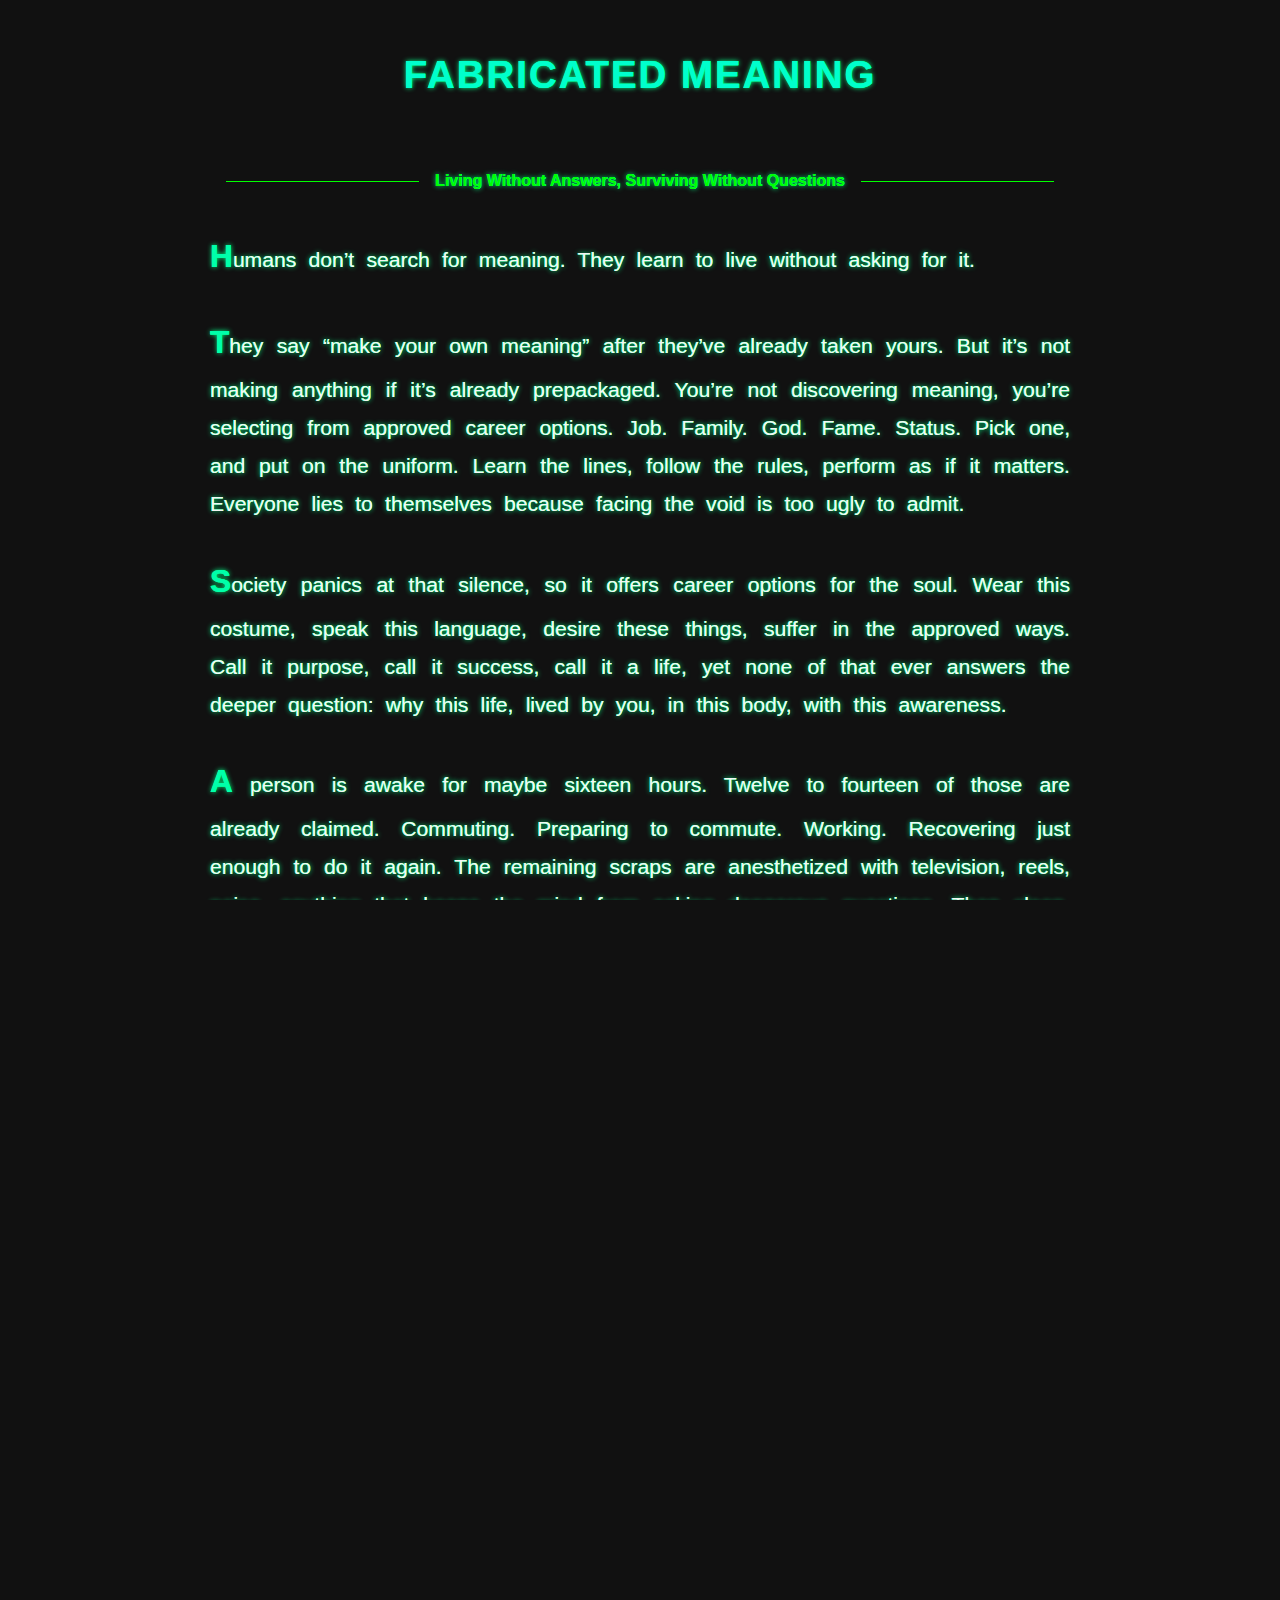
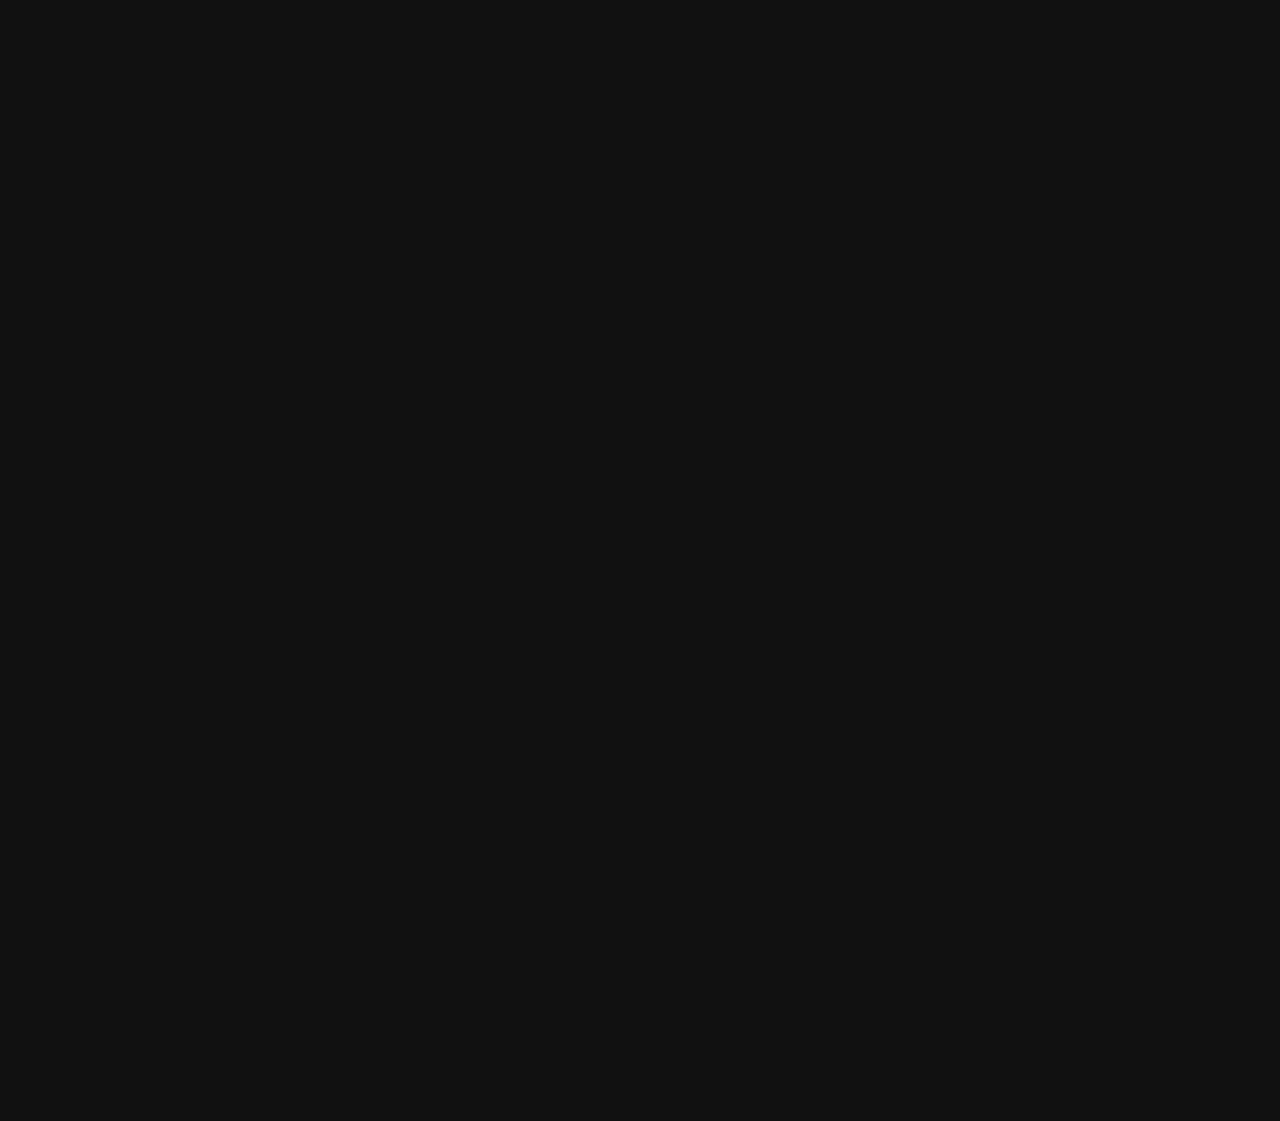
<file: Hidden Pages Behind The Lock-screen/thefabricatedlife/index.html>
<!doctype html>
<html lang="en">
  <head>
    <meta charset="UTF-8" />
    <meta
      name="viewport"
      content="width=device-width, initial-scale=1, maximum-scale=1, user-scalable=no"
    />
    <title>Fabricated Meaning Sold As Purpose – Dissect Swapnil Thoughts</title>
    <meta
      name="description"
      content="A deep dive into the human obsession with money, the nature of the soul, life, death, and the lessons we ignore while chasing meaning beyond materialism."
    />

    <!-- Load CSS & JS from local files. -->
    <link rel="stylesheet" href="../assets/css/style-index.css" />
    <script src="../assets/js/script-index.js" defer></script>
    <!-- End Of CSS and JS loading. -->
  </head>
  <body>
    <main>
      <h1 class="fade-in">Fabricated Meaning</h1>
      <div class="fade-in">
        <div class="section-divider">
          <span>Living Without Answers, Surviving Without Questions</span>
        </div>

        <p>
          Humans don’t search for meaning. They learn to live without asking for
          it.
        </p>
        <p>
          They say “make your own meaning” after they’ve already taken yours.
          But it’s not making anything if it’s already prepackaged. You’re not
          discovering meaning, you’re selecting from approved career options.
          Job. Family. God. Fame. Status. Pick one, and put on the uniform.
          Learn the lines, follow the rules, perform as if it matters. Everyone
          lies to themselves because facing the void is too ugly to admit.
        </p>
        <p>
          Society panics at that silence, so it offers career options for the
          soul. Wear this costume, speak this language, desire these things,
          suffer in the approved ways. Call it purpose, call it success, call it
          a life, yet none of that ever answers the deeper question: why this
          life, lived by you, in this body, with this awareness.
        </p>
        <p>
          A person is awake for maybe sixteen hours. Twelve to fourteen of those
          are already claimed. Commuting. Preparing to commute. Working.
          Recovering just enough to do it again. The remaining scraps are
          anesthetized with television, reels, noise, anything that keeps the
          mind from asking dangerous questions. Then sleep. Reset. Loop.
        </p>
        <p>
          This isn’t accidental. It’s an energy-efficient arrangement for the
          system, not for humans. You don’t need fulfilled people. You need
          predictable ones. Tired people don’t revolt. They don’t reflect
          deeply. They don’t redesign their lives. They survive, and call it
          normal, because everyone around them is exhausted too.
        </p>
        <p>
          And the cruel part is that it works. Bills get paid. Families do not
          starve. Society keeps moving. That is why this pattern is so hard to
          challenge. Any criticism sounds ungrateful or lazy because the system
          equates endurance with virtue. Suffering becomes proof of worth.
        </p>
        <p>
          People are not stupid. Most of them feel something is wrong. But when
          the cost of questioning is instability, social shame, or hunger, the
          mind adapts. It lowers its expectations. Dreams get postponed to
          someday, and someday never comes.
        </p>
        <p>
          This is where the illusion locks in. Life becomes the maintenance of
          conditions that prevent life from being lived. You do not work to
          live. You live to stay able to work. Existence is reduced to servicing
          tomorrow’s obligations.
        </p>
        <p>
          They follow rules they didn’t write, chase dreams they didn’t invent,
          and act as if they are free. I watch them moving through it, and I
          wonder if they ever notice that every “choice” is just a path already
          drawn on the ground. Some go the way they’re told, some get lost, all
          act like it’s new, exciting, meaningful.
        </p>
        <p>
          They follow these roles like rules, not like choices. Two people can
          live the same “9–5 worker” life and feel completely different inside.
          One drifts through the day, focused only on what must be done. The
          other notices small details, thinks about things no one else sees,
          quietly builds ideas and worlds in their mind. Same life on the
          outside. Different lives on the inside.
        </p>
        <p>
          Why do you search for meaning inside systems designed only to
          replicate themselves?
        </p>
        <p>
          But the universe is silent. It doesn’t care about your career, who you
          are, or what you want. It just goes on, while you follow paths already
          drawn, pretending your choices mean something.
        </p>

        <br />
      </div>
      <!--
      <div class="button-container">
         <a href="index3.html" class="nav-button">⟵ Previous</a>
        <a href="index5.html" class="nav-button">Next ⟶</a> 
      </div>
	  -->
    </main>
    <!--
        Breadcrumb #5:
      -->
    <footer
      style="
        display: flex;
        justify-content: center;
        align-items: center;
        padding: 20px;
        color: #888;
        font-size: 0.9rem;
      "
    >
      <p style="word-spacing: 0.4em">
        — Life Exists. Time Passes. That’s all —
      </p>
    </footer>
  </body>
</html>
</file>
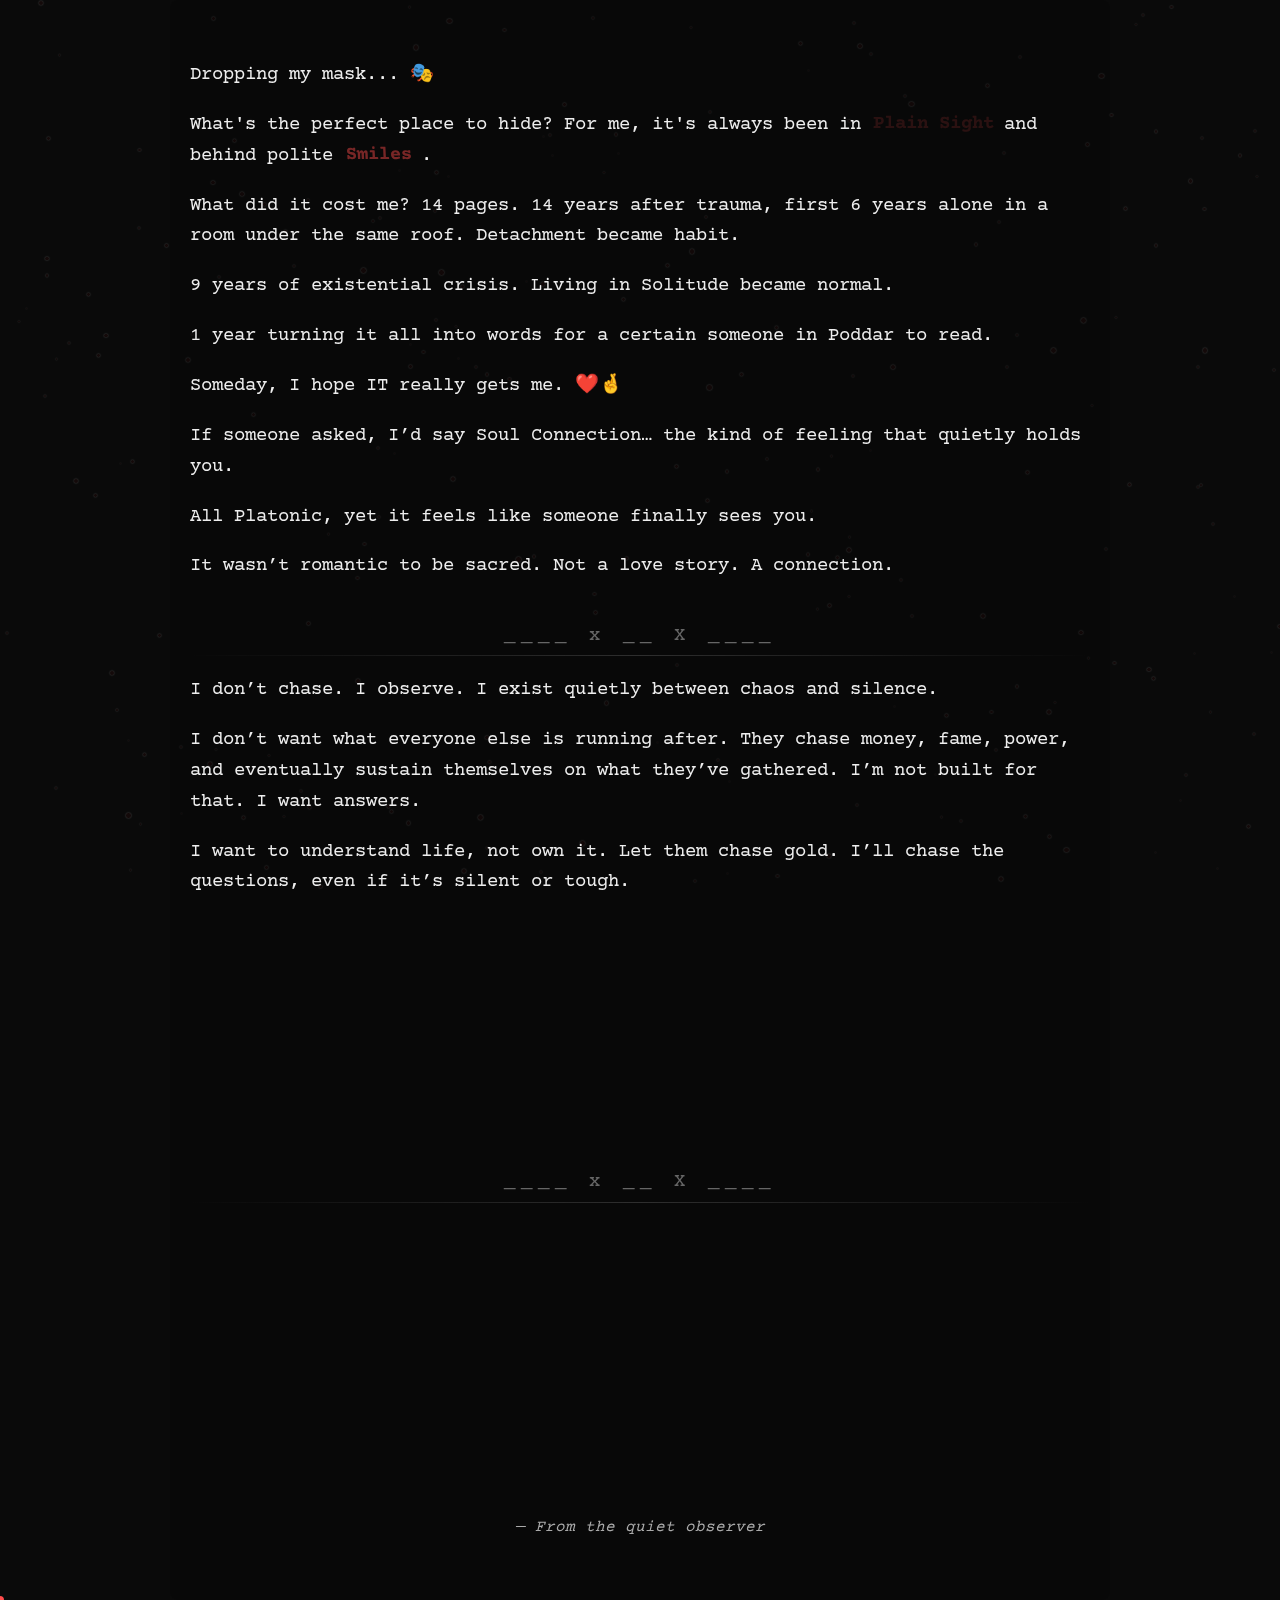
<file: Hidden Pages Behind The Lock-screen/thequiteintrovert/index.html>
<!doctype html>
<html lang="en">
  <head>
    <meta charset="UTF-8" />
    <meta
      name="viewport"
      content="width=device-width, initial-scale=1, maximum-scale=1, user-scalable=no"
    />
    <meta name="robots" content="noindex, nofollow" />
    <meta name="googlebot" content="noindex, nofollow" />
    <title>Fourteen Years in Plain Sight</title>

    <!-- Load CSS & JS from local files. -->
    <script src="../assets/js/script-index.js" defer></script>
    <!-- End Of CSS and JS loading. -->

    <style>
      @font-face {
        font-family: "Courier Prime";
        src: url("./assets/fonts/CourierPrime-Bold.woff2") format("woff2");
        font-weight: 400;
        font-style: normal;
      }

      @font-face {
        font-family: "Courier Prime";
        src: url("./assets/fonts/CourierPrime-Regular.woff2") format("woff2");
        font-weight: 700;
        font-style: normal;
      }

      html,
      body {
        margin: 0;
        padding: 0;
        background: #0a0a0a;
        color: #eee;
        font-family: "Courier Prime", monospace;
        line-height: 1.6;
        overflow-x: hidden;
        overflow-y: auto;
        cursor: none;
        min-height: 100%;
      }

      .container {
        max-width: 900px;
        margin: 0 auto;
        padding: 60px 20px;
        display: flex;
        flex-direction: column;
        position: relative;
        z-index: 2;
        background: rgba(0, 0, 0, 0.15);
        border-radius: 8px;
      }

      .line {
        font-size: 1.2rem;
        margin: 0;
        opacity: 0;
        transform: translateY(30px);
        transition: all 0.8s ease-out;
      }

      .line.visible {
        opacity: 1;
        transform: translateY(0);
      }

      .glitch-word {
        color: #ff4c4c;
        font-weight: bold;
        display: inline-block;
        position: relative;
        animation: glitch 2s infinite;
        cursor: pointer;
      }

      .glitch-word:hover {
        text-shadow:
          0 0 6px #ff4c4c,
          0 0 12px #ff4c4c;
        transform: scale(1.05);
        transition: all 0.3s ease;
      }

      @keyframes glitch {
        0% {
          transform: translate(0, 0) skew(0deg);
          opacity: 1;
        }
        20% {
          transform: translate(-1px, 1px) skew(-2deg);
          opacity: 0.6;
        }
        40% {
          transform: translate(1px, -1px) skew(1deg);
          opacity: 0.8;
        }
        60% {
          transform: translate(-2px, 0) skew(3deg);
          opacity: 0.5;
        }
        80% {
          transform: translate(1px, 2px) skew(-1deg);
          opacity: 0.7;
        }
        100% {
          transform: translate(0, 0) skew(0deg);
          opacity: 1;
        }
      }

      .stanza-break {
        text-align: center;
        margin: 1.2rem 0;
        color: #666;
        letter-spacing: 6px;
        font-size: 1.2rem;
        position: relative;
      }

      .stanza-break::after {
        content: "";
        display: block;
        width: 100%;
        height: 1px;
        background: linear-gradient(to right, transparent, #555, transparent);
        margin-top: 4px;
        opacity: 0.5;
      }

      .closing {
        margin-top: 2rem;
        font-size: 1rem;
        font-style: italic;
        color: #aaa;
        text-align: center;
        animation: glowClosing 2s ease-in-out infinite alternate;
      }

      @keyframes glowClosing {
        from {
          text-shadow: 0 0 3px #888;
        }
        to {
          text-shadow: 0 0 8px #aaa;
        }
      }

      body::after {
        content: "";
        position: fixed;
        width: 8px;
        height: 8px;
        border-radius: 50%;
        background: #ff4c4c;
        pointer-events: none;
        transform: translate(-50%, -50%);
        transition: transform 0.1s linear;
        z-index: 9999;
      }

      .particles,
      .particles-back {
        position: fixed;
        top: 0;
        left: 0;
        width: 100%;
        height: 100%;
        pointer-events: none;
        z-index: 0;
        overflow: hidden;
      }

      .particle,
      .particle-back {
        position: absolute;
        border-radius: 50%;
        background: rgba(216, 11, 11, 0.05);
        box-shadow: 0 0 2px rgba(255, 255, 255, 0.3);
      }

      /* soft-gap for readability */
      .soft-gap {
        display: block;
        height: 1.2rem;
      }

      @media (max-width: 600px) {
        .line {
          font-size: 1rem;
        }
        .stanza-break {
          font-size: 1rem;
          letter-spacing: 4px;
        }
        .container {
          padding: 80px 20px;
          border-radius: 10px;
        }
        .soft-gap {
          height: 1rem;
        }
      }
    </style>
  </head>
  <body>
    <div class="particles"></div>
    <div class="particles-back"></div>

    <div class="container" id="textContainer">
      <p class="line">Dropping my mask... 🎭</p>
      <span class="soft-gap"></span>

      <p class="line">
        What's the perfect place to hide? For me, it's always been in
        <span class="glitch-word">Plain Sight</span>
        and behind polite
        <span class="glitch-word">Smiles</span>
        .
      </p>
      <span class="soft-gap"></span>

      <p class="line">
        What did it cost me? 14 pages. 14 years after trauma, first 6 years
        alone in a room under the same roof. Detachment became habit.
      </p>
      <span class="soft-gap"></span>

      <p class="line">
        9 years of existential crisis. Living in Solitude became normal.
      </p>
      <span class="soft-gap"></span>

      <p class="line">
        1 year turning it all into words for a certain someone in Poddar to
        read.
      </p>
      <span class="soft-gap"></span>

      <p class="line">Someday, I hope IT really gets me. ❤️🤞</p>
      <span class="soft-gap"></span>

      <p class="line">
        If someone asked, I’d say Soul Connection… the kind of feeling that
        quietly holds you.
      </p>
      <span class="soft-gap"></span>

      <p class="line">
        All Platonic, yet it feels like someone finally sees you.
      </p>
      <span class="soft-gap"></span>

      <p class="line">
        It wasn’t romantic to be sacred. Not a love story. A connection.
      </p>
      <span class="soft-gap"></span>

      <div class="stanza-break">____ x __ X ____</div>

      <p class="line">
        I don’t chase. I observe. I exist quietly between chaos and silence.
      </p>
      <span class="soft-gap"></span>

      <p class="line">
        I don’t want what everyone else is running after. They chase money,
        fame, power, and eventually sustain themselves on what they’ve gathered.
        I’m not built for that. I want answers.
      </p>
      <span class="soft-gap"></span>

      <p class="line">
        I want to understand life, not own it. Let them chase gold. I’ll chase
        the questions, even if it’s silent or tough.
      </p>
      <span class="soft-gap"></span>

      <p class="line">
        I don't belong here. Because nothing holds me here. I walk with myself.
      </p>
      <span class="soft-gap"></span>

      <p class="line">
        Because others are not like me. Because our paths are different. One
        leads to stay and chase shiny things, and the other teaches me to leave
        and find.
      </p>
      <span class="soft-gap"></span>

      <p class="line">For me, leaving always meant dying.</p>
      <span class="soft-gap"></span>

      <p class="line">
        <span class="glitch-word">Death said to me:</span>
        “To find a silence so complete it feels like home.”
      </p>
      <span class="soft-gap"></span>

      <div class="stanza-break">____ x __ X ____</div>

      <p class="line">Funny, isn't it?</p>
      <span class="soft-gap"></span>

      <p class="line">
        They talk about God in the human realm, but are afraid of one thing that
        gets them closer to them whom they seek.
      </p>
      <span class="soft-gap"></span>

      <p class="line">
        They pray to meet their maker but tremble at the only door that leads
        there.
      </p>
      <span class="soft-gap"></span>

      <p class="line">Goodbye, YOU.</p>
      <span class="soft-gap"></span>

      <p class="line">
        Or should I say...
        <span class="glitch-word">Goodnight?</span>
      </p>

      <div class="closing">— From the quiet observer</div>
    </div>

    <script>
      // Scroll reveal
      const lines = document.querySelectorAll(".line");
      const observer = new IntersectionObserver(
        (entries) => {
          entries.forEach((entry) => {
            if (entry.isIntersecting) entry.target.classList.add("visible");
          });
        },
        { threshold: 0.1 },
      );
      lines.forEach((line) => observer.observe(line));

      // Particle creation
      const particleContainer = document.querySelector(".particles");
      const particleBack = document.querySelector(".particles-back");

      function createParticles(
        container,
        count,
        sizeMin,
        sizeMax,
        speedMin,
        speedMax,
      ) {
        for (let i = 0; i < count; i++) {
          const p = document.createElement("div");
          p.classList.add(
            container === particleContainer ? "particle" : "particle-back",
          );
          const size = sizeMin + Math.random() * (sizeMax - sizeMin);
          p.style.width = p.style.height = size + "px";
          p.style.left = Math.random() * 100 + "vw";
          p.style.top = Math.random() * 100 + "vh";
          const duration = speedMin + Math.random() * (speedMax - speedMin);
          p.style.animation = `float${
            container === particleContainer ? "" : "Back"
          } ${duration}s linear infinite`;
          container.appendChild(p);
        }
      }
      createParticles(particleContainer, 150, 1, 3, 6, 12);
      createParticles(particleBack, 80, 2, 5, 15, 30);

      const styleEl = document.createElement("style");
      styleEl.innerHTML = `
@keyframes float{0%{transform:translateY(100vh) translateX(0);opacity:0;}50%{opacity:0.3;}100%{transform:translateY(-10vh) translateX(50px);opacity:0;}}
@keyframes floatBack{0%{transform:translateY(100vh) translateX(0);opacity:0;}50%{opacity:0.2;}100%{transform:translateY(-20vh) translateX(-50px);opacity:0;}}
      `;
      document.head.appendChild(styleEl);

      document.addEventListener("mousemove", (e) => {
        const x = e.clientX / window.innerWidth;
        const y = e.clientY / window.innerHeight;
        particleContainer.style.transform = `translate(${x * 40}px,${y * 40}px)`;
        particleBack.style.transform = `translate(${x * 15}px,${y * 15}px)`;
      });

      function flickerWords() {
        const words = document.querySelectorAll(".glitch-word");
        words.forEach((w) => {
          if (Math.random() < 0.05) {
            w.style.opacity = Math.random();
            w.style.transform = `translate(${Math.random() * 4 - 2}px,${
              Math.random() * 4 - 2
            }px) skew(${Math.random() * 5 - 2}deg)`;
            setTimeout(() => {
              w.style.opacity = "";
              w.style.transform = "";
            }, 150);
          }
        });
        requestAnimationFrame(flickerWords);
      }
      flickerWords();
    </script>
  </body>
</html>
</file>
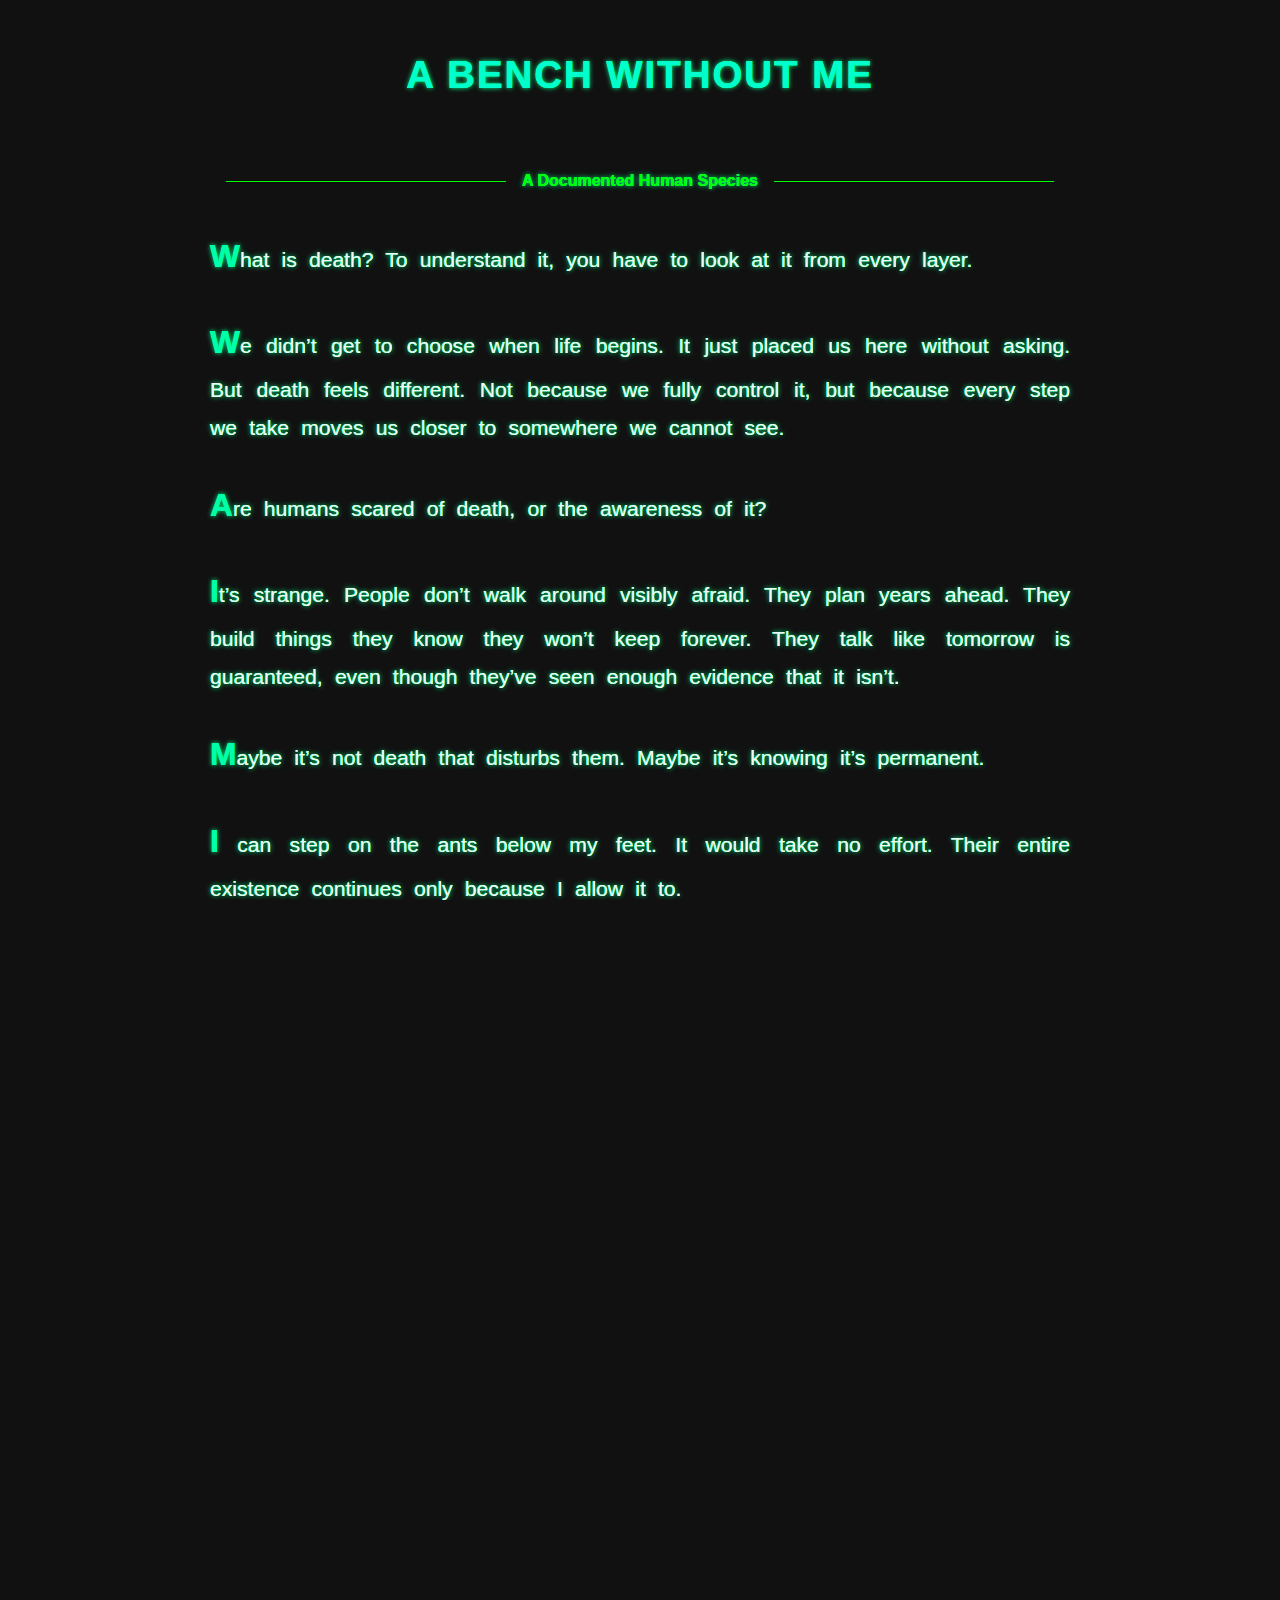
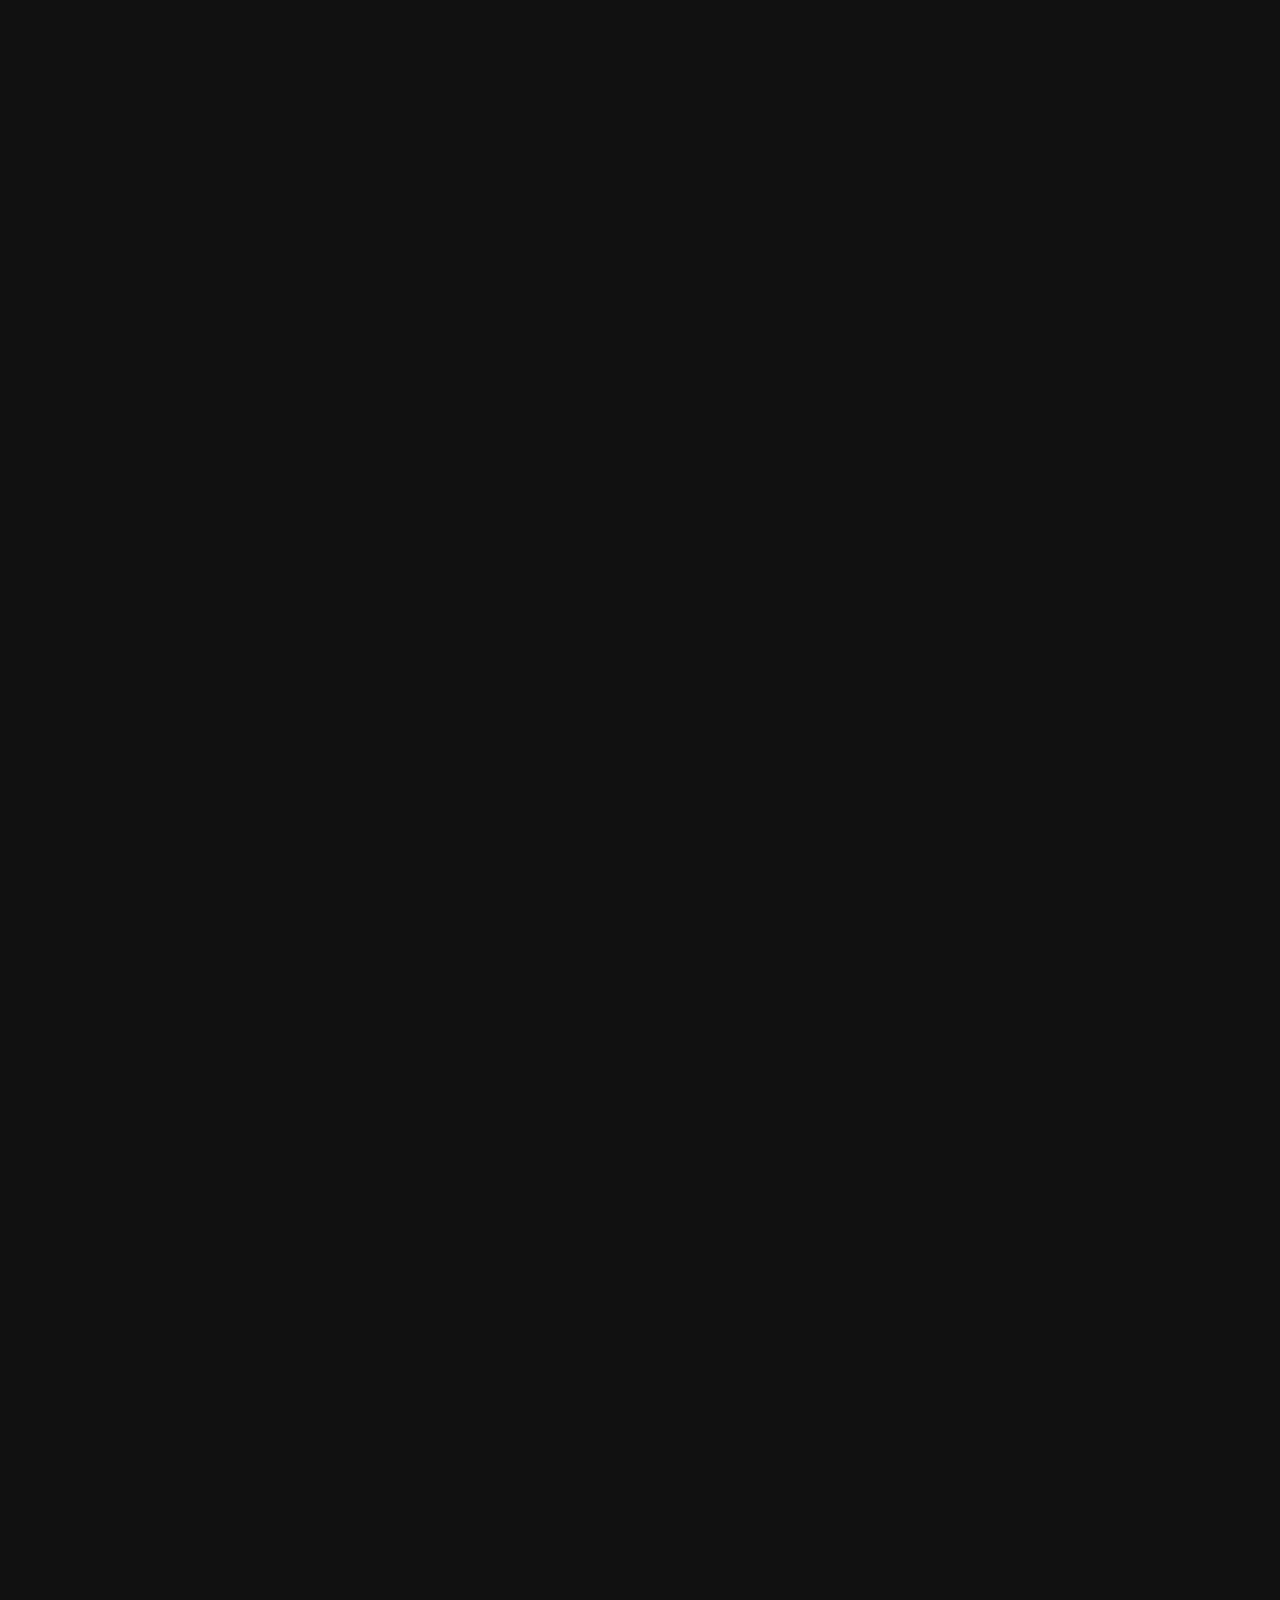
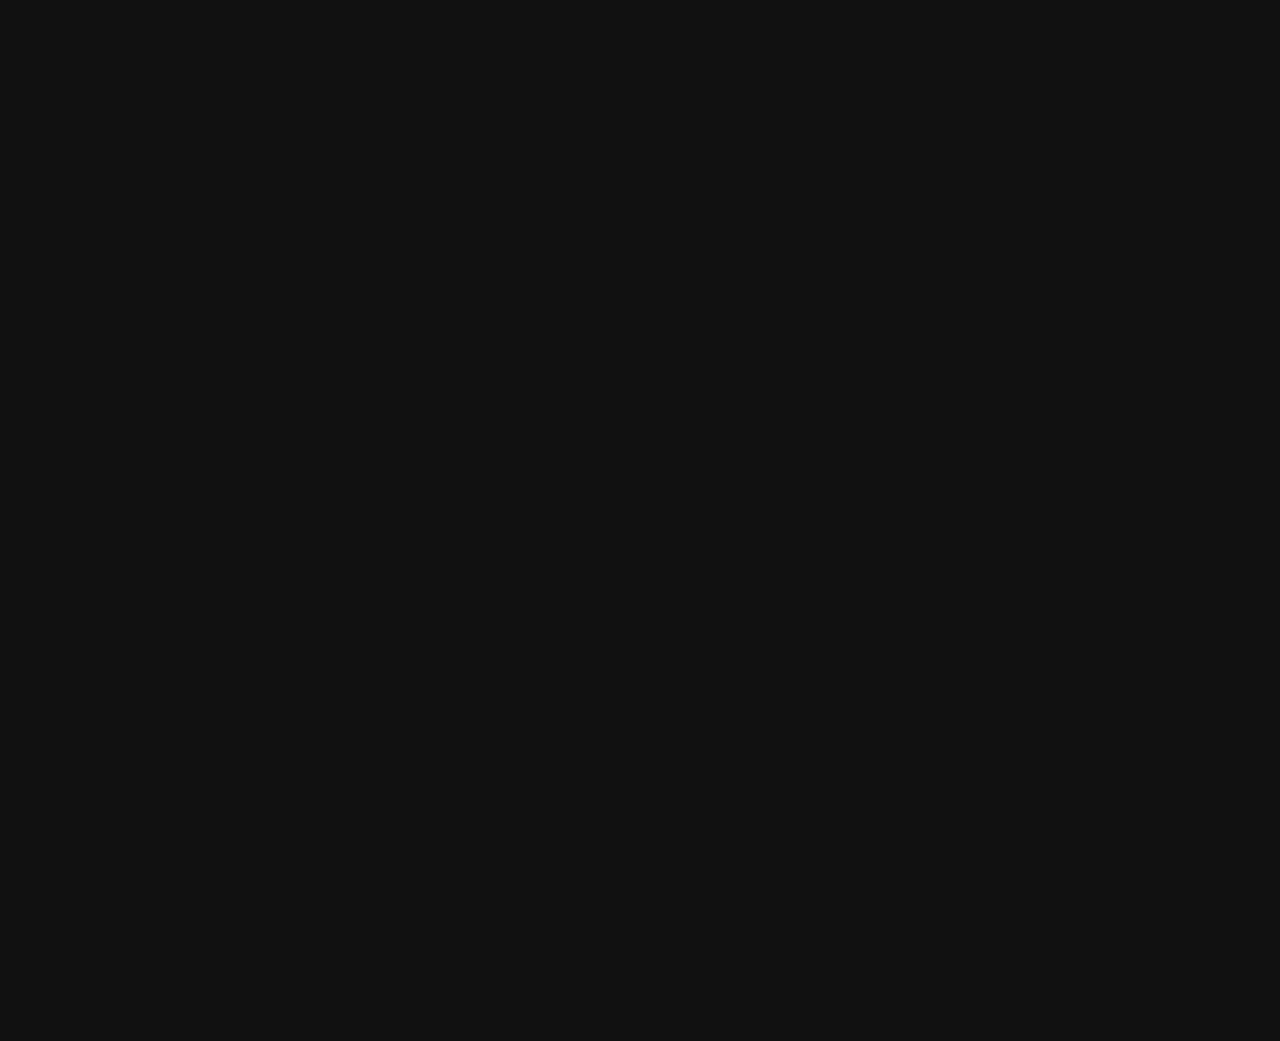
<file: Hidden Pages Behind The Lock-screen/whatisdeath/index.html>
<!doctype html>
<html lang="en">
  <head>
    <meta charset="UTF-8" />
    <meta
      name="viewport"
      content="width=device-width, initial-scale=1, maximum-scale=1, user-scalable=no"
    />
    <title>A Bench Without Me – A Documented Species</title>
    <meta
      name="description"
      content="A reflection on impermanence, human replacement, and the quiet continuation of the world after individual absence."
    />

    <!-- Load CSS & JS from local files. -->
    <link rel="stylesheet" href="../assets/css/style-index.css" />
    <script src="../assets/js/script-index.js" defer></script>
    <!-- End Of CSS and JS loading. -->
  </head>
  <body>
    <main>
      <h1 class="fade-in">A Bench Without Me</h1>
      <div class="fade-in">
        <div class="section-divider">
          <span>A Documented Human Species</span>
        </div>

        <p>
          What is death? To understand it, you have to look at it from every
          layer.
        </p>

        <p>
          We didn’t get to choose when life begins. It just placed us here
          without asking. But death feels different. Not because we fully
          control it, but because every step we take moves us closer to
          somewhere we cannot see.
        </p>

        <p>Are humans scared of death, or the awareness of it?</p>

        <p>
          It’s strange. People don’t walk around visibly afraid. They plan years
          ahead. They build things they know they won’t keep forever. They talk
          like tomorrow is guaranteed, even though they’ve seen enough evidence
          that it isn’t.
        </p>

        <p>
          Maybe it’s not death that disturbs them. Maybe it’s knowing it’s
          permanent.
        </p>

        <p>
          I can step on the ants below my feet. It would take no effort. Their
          entire existence continues only because I allow it to.
        </p>

        <p>I won’t do it. Not now.</p>

        <p>
          But if I held one between my fingers, it would struggle. It would try
          to escape. It wouldn’t understand death as an idea, but it would
          resist ending.
        </p>

        <p>
          Maybe human death looks the same from somewhere else. Small.
          Unnoticed. Just another absence that doesn’t interrupt anything
          larger.
        </p>

        <p>Life feels like a phone battery without a visible number.</p>

        <p>
          At what we assume is 80%, people waste it easily. They scroll. They
          delay. They assume there is enough.
        </p>

        <p>
          But if they knew it was at 5%, everything would change. Not because
          death suddenly appeared, but because awareness did.
        </p>

        <p>The battery was always draining. They just couldn’t see it.</p>

        <p>From this bench, death doesn’t look dramatic.</p>

        <p>
          It looks like absence from everything a person was once part of. Their
          workplace. Their home. Their routine. Their favorite places. Their
          conversations that continue without them.
        </p>

        <p>The structure remains. Only the observer disappears.</p>

        <p>
          When you visit someone else’s house, you behave differently. You know
          you won’t stay forever. You don’t treat it like ownership. You exist
          carefully inside it.
        </p>

        <p>But here, people behave like permanent residents.</p>

        <p>Who convinced them this wasn’t a visit?</p>

        <p>
          Maybe it’s because life begins without memory. You arrive without
          seeing the entrance, so you assume there isn’t an exit.
        </p>

        <p>
          I’ve been sitting on this bench long enough that children recognize it
          as my place. They don’t question why I’m here. I’m just part of what
          repeats.
        </p>

        <p>
          As I sit here now, watching them play with water before Holi, I
          realize something simple.
        </p>

        <p>One day, they will come here, and I won’t.</p>

        <p>Not because the bench disappeared. Not because the world ended.</p>

        <p>Just because my presence stopped being part of it.</p>

        <p>Someone else will sit here. And it will feel normal again.</p>

        <p>The price of dying early is not death itself.</p>

        <p>
          It is not seeing what happens next. Not seeing the children you once
          played with become someone else. Not witnessing the continuation of
          things you were briefly part of.
        </p>

        <p>Humans understand this, even if they don’t say it.</p>

        <p>
          That’s why they build technology. Not just for convenience, but to
          extend themselves. To leave something behind that resists
          disappearance.
        </p>

        <p>
          They are trying to remain visible inside a system designed to replace
          them.
        </p>

        <p>
          But from here, it doesn’t look like something that can be escaped.
        </p>

        <p>It looks like something that was always happening.</p>

        <p>Quietly reducing the number of times I will sit here again.</p>

        <p>Until one day, it reaches zero.</p>

        <p>And nothing else will change.</p>

        <!-- <p>And nothing else will change. whether I meet it by choice or by time.</p> -->
      </div>
      <!-- <div class="button-container">
        <a href="index3.html" class="nav-button">⟵ Previous</a>
        <a href="index5.html" class="nav-button">Next ⟶</a>
      </div> -->
    </main>
    <!--  
        Breadcrumb #???:  
        I’m not chasing wealth.  
        I’m chasing meaning.  
        Everyone runs after comfort,  
        but I’m still trying to figure out  
        why we’re even here.  
        I think I found the answer,  
        but I don’t know how right I am.  
        Let me gamble with all I’ve got.  
      -->
    <footer
      style="
        display: flex;
        justify-content: center;
        align-items: center;
        padding: 20px;
        color: #888;
        font-size: 0.9rem;
      "
    >
      <p style="word-spacing: 0.4em">— Recorded. Repeated. Replaced. —</p>
    </footer>
  </body>
</html>
</file>
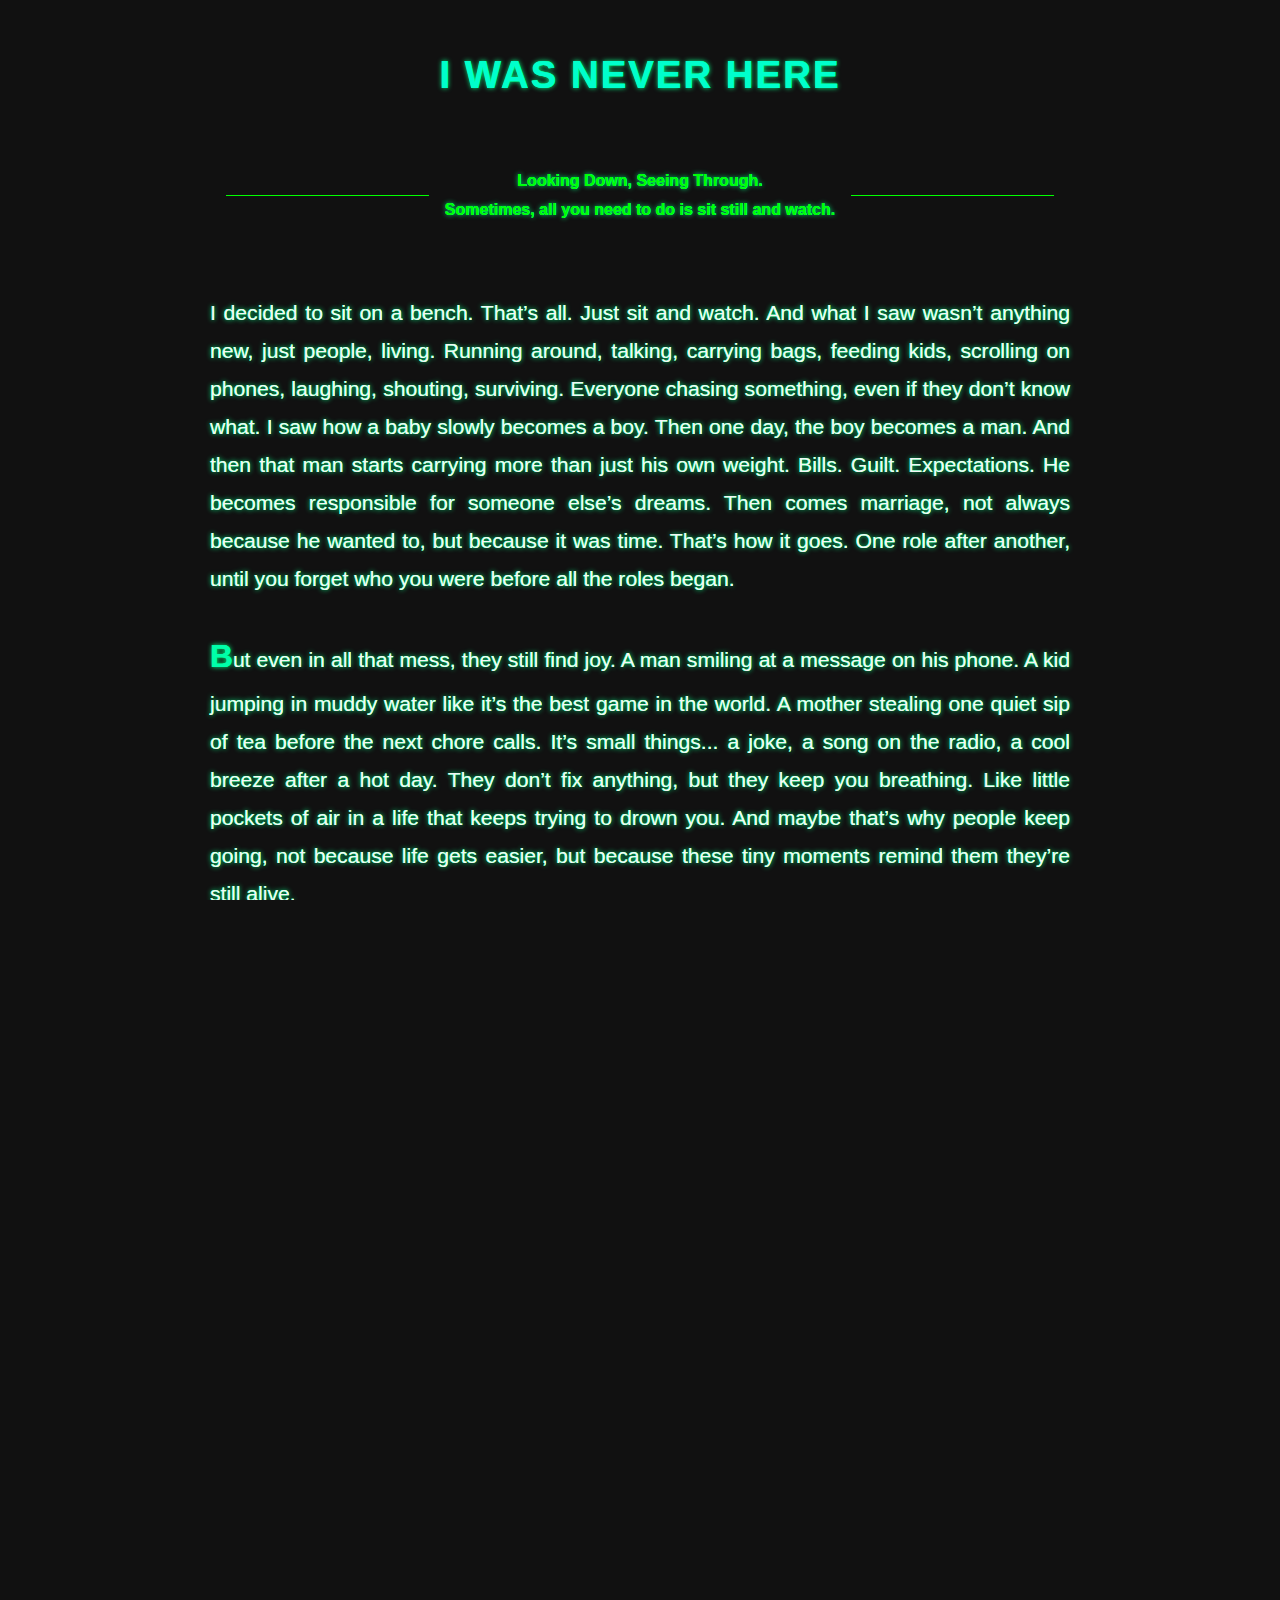
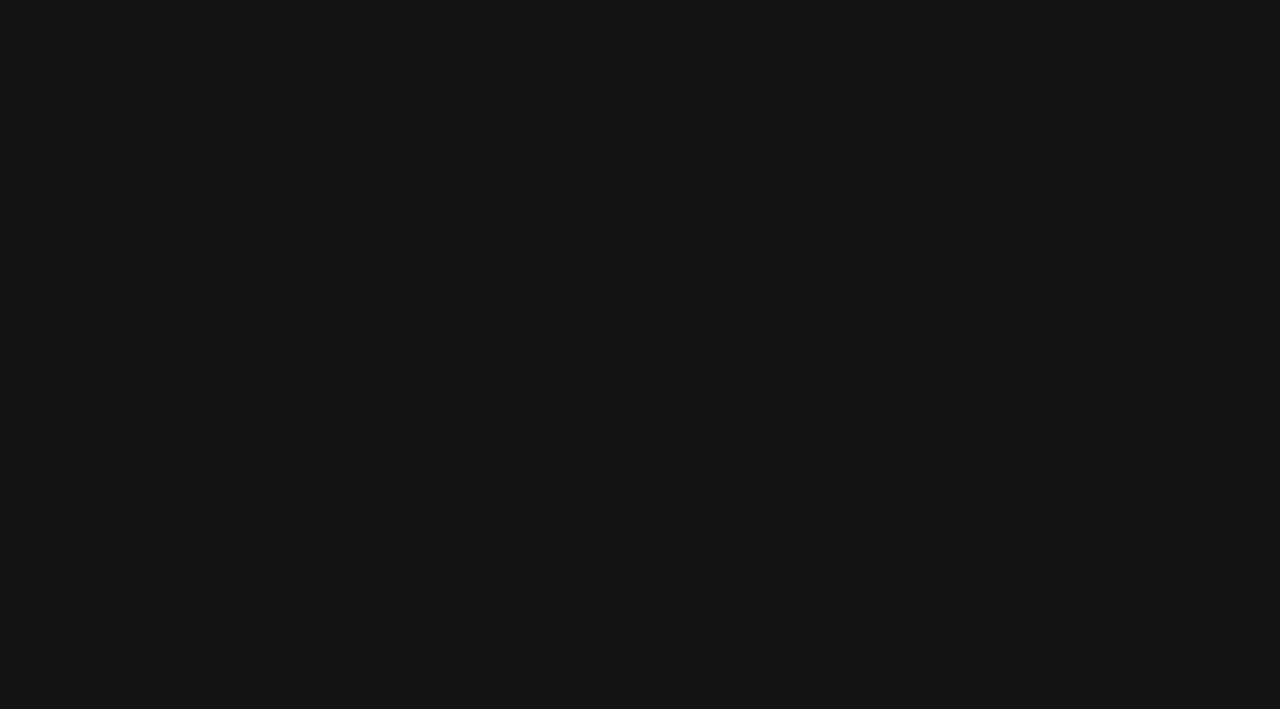
<file: Hidden Pages Behind The Lock-screen/whatislife/index.html>
<!doctype html>
<html lang="en">
  <head>
    <meta charset="UTF-8" />
    <meta
      name="viewport"
      content="width=device-width, initial-scale=1, maximum-scale=1, user-scalable=no"
    />
    <title>Functioning as Intended</title>

    <!-- Load CSS & JS from local files. -->
    <link rel="stylesheet" href="../assets/css/style-index.css" />
    <script src="../assets/js/script-index.js" defer></script>
    <!-- End Of CSS and JS loading. -->

    <style>
      p {
        word-spacing: 0em !important;
      }
    </style>
  </head>
  <body>
    <h1 class="fade-in">I Was Never Here</h1>

    <div class="fade-in">
      <div class="section-divider">
        <span>
          Looking Down, Seeing Through.
          <br />
          Sometimes, all you need to do is sit still and watch.
        </span>
      </div>

      <p>
        <br />
        I decided to sit on a bench. That’s all. Just sit and watch. And what I
        saw wasn’t anything new, just people, living. Running around, talking,
        carrying bags, feeding kids, scrolling on phones, laughing, shouting,
        surviving. Everyone chasing something, even if they don’t know what. I
        saw how a baby slowly becomes a boy. Then one day, the boy becomes a
        man. And then that man starts carrying more than just his own weight.
        Bills. Guilt. Expectations. He becomes responsible for someone else’s
        dreams. Then comes marriage, not always because he wanted to, but
        because it was time. That’s how it goes. One role after another, until
        you forget who you were before all the roles began.
      </p>

      <p>
        But even in all that mess, they still find joy. A man smiling at a
        message on his phone. A kid jumping in muddy water like it’s the best
        game in the world. A mother stealing one quiet sip of tea before the
        next chore calls. It’s small things... a joke, a song on the radio, a
        cool breeze after a hot day. They don’t fix anything, but they keep you
        breathing. Like little pockets of air in a life that keeps trying to
        drown you. And maybe that’s why people keep going, not because life gets
        easier, but because these tiny moments remind them they’re still alive.
      </p>

      <p>
        But maybe that’s the saddest part. That these small joys are all we get.
        A laugh here, a meal there, one quiet evening that doesn’t feel like a
        burden. We hold onto them like scraps, pretending they’re enough to make
        up for everything else. The stress, the noise, the pressure, the
        pretending, it never really goes away. It just hides behind those short
        moments of peace. And we keep moving forward, telling ourselves, “At
        least I smiled today.” But deep down, we know. This isn’t how it was
        meant to be. We were supposed to live. Not just function. We were
        supposed to be free. Not just busy. But somewhere along the way,
        survival became the goal. And no one even remembers what freedom looked
        like.
      </p>

      <p>
        Somewhere between all the noise and the noise we call life, we forgot to
        ask the real questions. Not that anyone’s asking now.
      </p>

      <p>
        I wondered what would happen if someone did ask. Not the easy questions
        people expect, but the kind that makes you hesitate before answering.
        Where is your species going, and where is all this effort taking you? I
        imagined the pause, the brief discomfort, the way people might reach for
        answers that sound like direction instead of truth. Work. Family. Plans.
        Later. Words that keep things moving. I didn’t ask. Some questions don’t
        want answers; they want space. And no one ever seems to have enough of
        that.
      </p>

      <p>
        And I kept sitting. Watching. Wondering how we got so good at surviving,
        but so bad at living.
      </p>

      <p>
        I sit here like I’m above it all, like I’m just watching. But I’m part
        of this too. I breathe the same air, carry the same weight. I laugh at
        the same dumb jokes just to feel something. Maybe I just learned how to
        fake it better. Or maybe I gave up on playing altogether. I don’t know.
        But I do know this; somewhere deep inside, I’m still searching for a
        reason. For a feeling that makes it all make sense. And until I find it,
        I’ll keep sitting. Watching. Trying to see through the noise. Just a bit
        longer.
      </p>
    </div>

    <footer
      style="
        display: flex;
        justify-content: center;
        align-items: center;
        padding: 20px;
        color: #888;
        font-size: 0.9rem;
      "
    >
      <p>— Observing life, questioning mine —</p>
    </footer>
  </body>
</html>
</file>
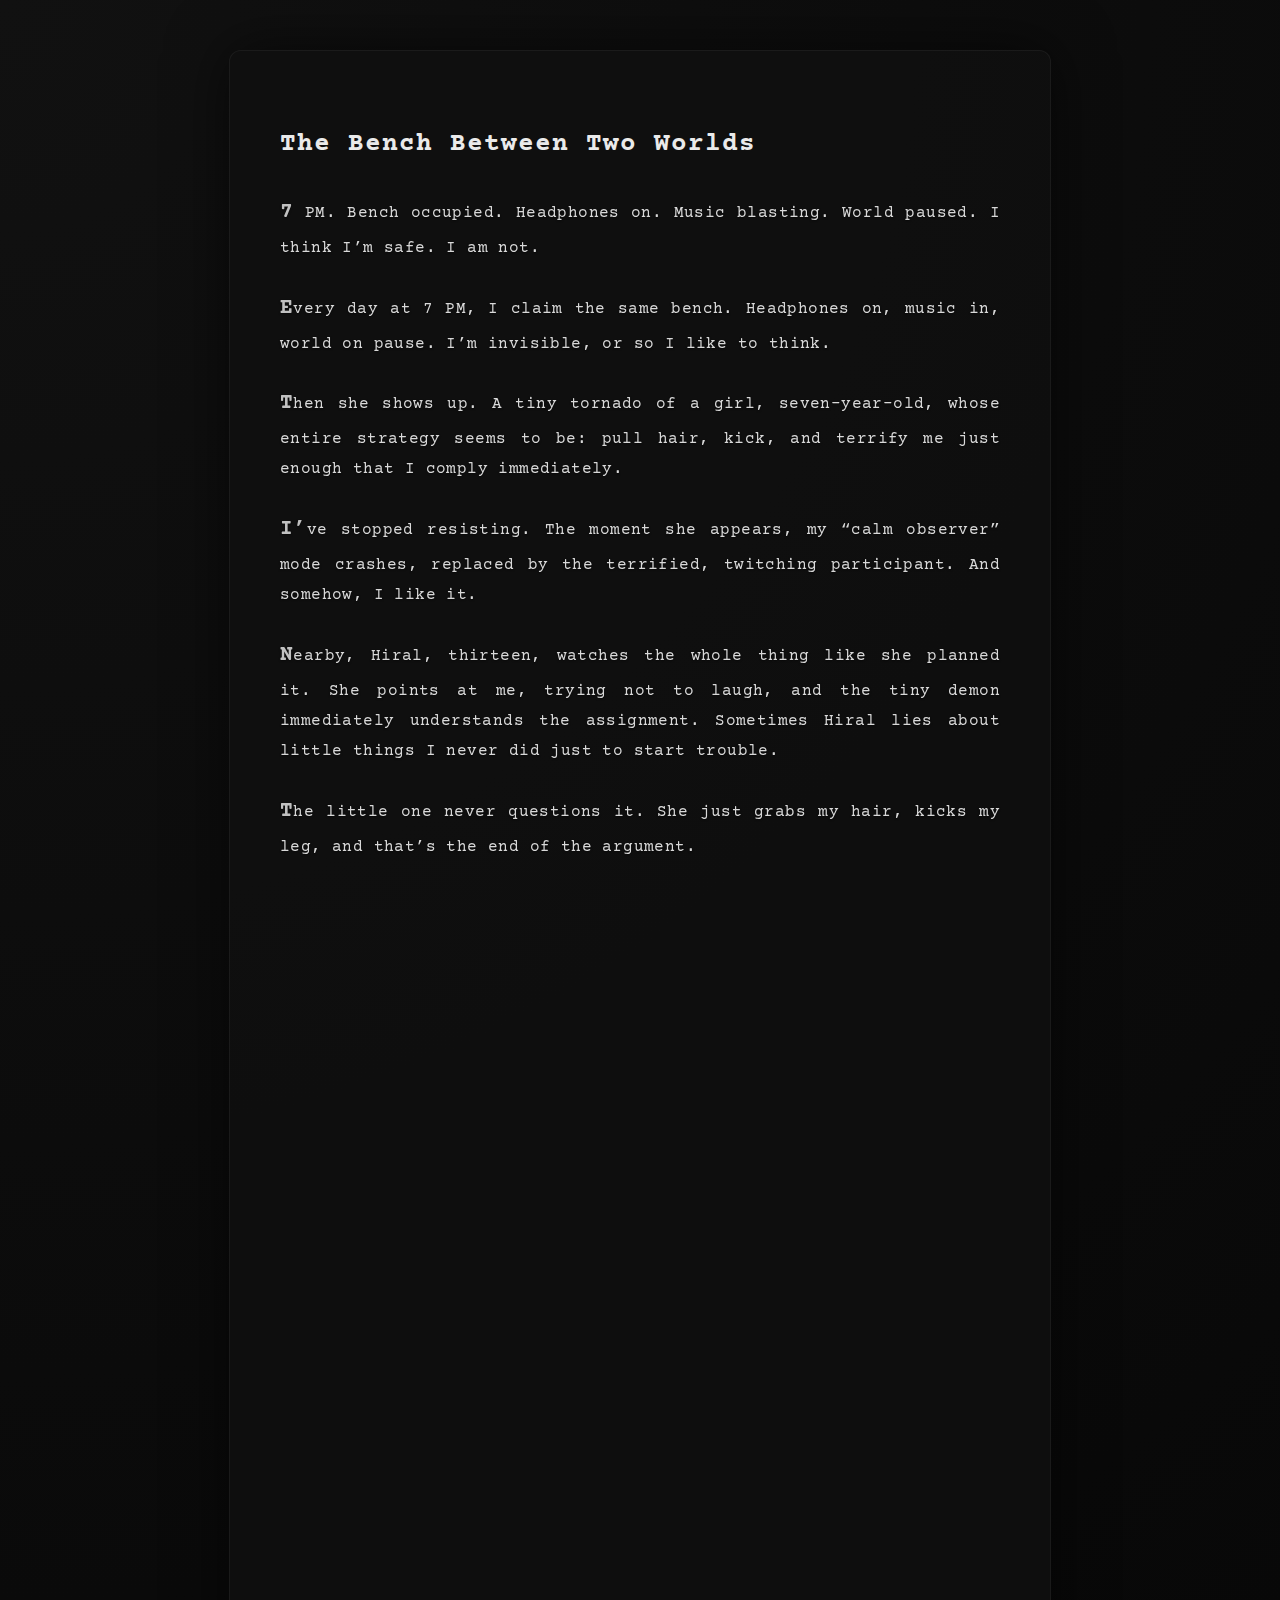
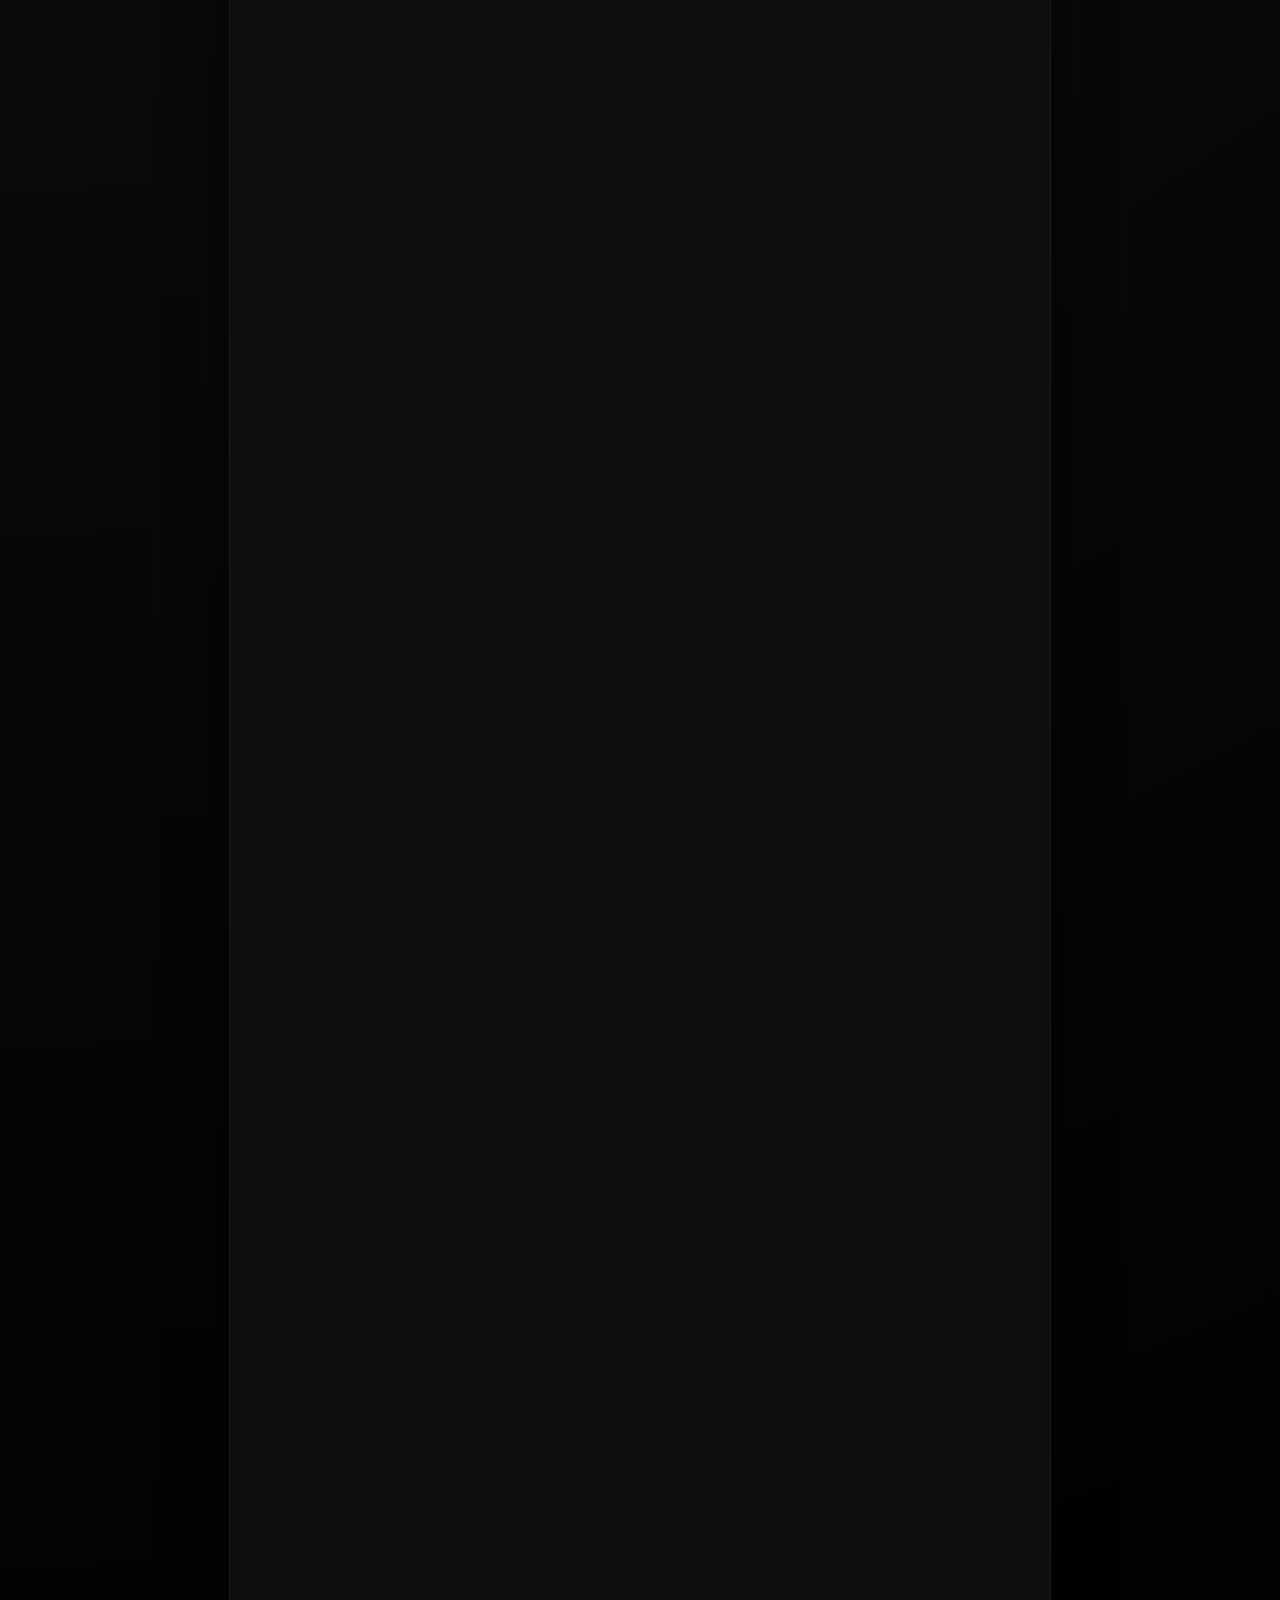
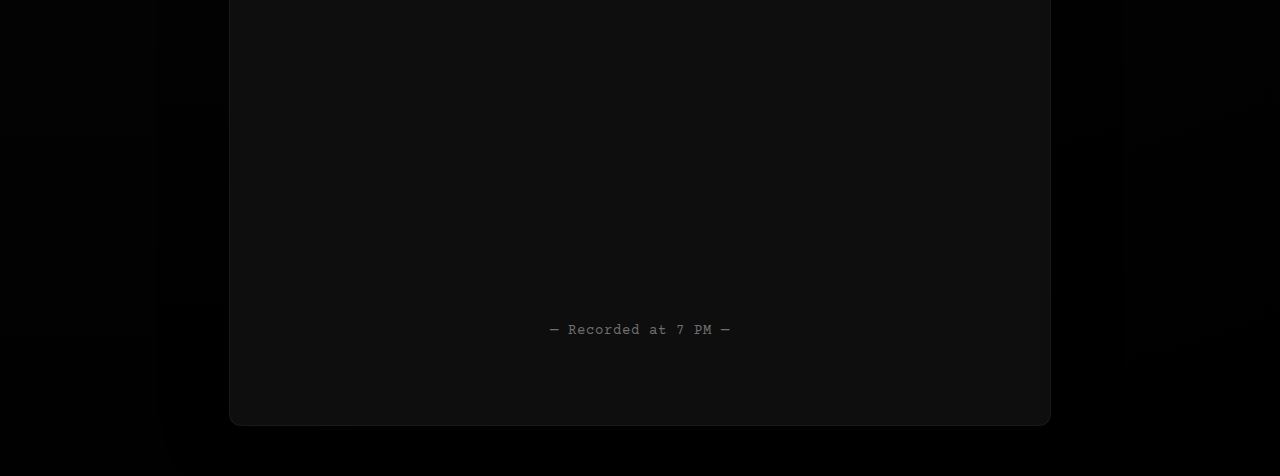
<file: public-pages/observermeetslife/index.html>
<!doctype html>
<html lang="en">
  <head>
    <meta charset="UTF-8" />
    <meta
      name="viewport"
      content="width=device-width, initial-scale=1, maximum-scale=1, user-scalable=no"
    />
    <meta name="robots" content="noindex, nofollow" />
    <meta name="googlebot" content="noindex, nofollow" />
    <title>Observer meets life</title>

    <link
      rel="preload"
      href="./assets/fonts/CourierPrime-Regular.woff2"
      as="font"
      type="font/woff2"
      crossorigin
    />
    <link
      rel="preload"
      href="./assets/fonts/CourierPrime-Bold.woff2"
      as="font"
      type="font/woff2"
      crossorigin
    />

    <!-- Load CSS & JS from local files. -->
    <script src="../assets/js/script-index.js" defer></script>

    <!-- End Of CSS and JS loading. -->

    <style>
      @font-face {
        font-family: 'Courier Prime';
        src:
          url('./assets/fonts/CourierPrime-Regular.woff2') format('woff2'),
          url('./assets/fonts/CourierPrime-Regular.woff') format('woff');
        font-weight: 400;
        font-style: normal;
        font-display: swap;
      }

      @font-face {
        font-family: 'Courier Prime';
        src:
          url('./assets/fonts/CourierPrime-Bold.woff2') format('woff2'),
          url('./assets/fonts/CourierPrime-Bold.woff') format('woff');
        font-weight: 700;
        font-style: normal;
        font-display: swap;
      }

      html {
        background: #000;
      }

      body {
        margin: 0;
        padding: 50px 40px;
        background: radial-gradient(circle at top left, #111 0%, #000 100%);
        color: #d9d9d9;
        font-family: 'Courier Prime', monospace;
        line-height: 1.9;
        letter-spacing: 0.4px;
        text-rendering: optimizeLegibility;
        -webkit-font-smoothing: antialiased;
        touch-action: manipulation;
        overflow-x: hidden;
      }

      .container {
        max-width: 720px;
        margin: 0 auto;
        background: rgba(15, 15, 15, 0.92);
        padding: 60px 50px;
        box-shadow: 0 0 60px rgba(0, 0, 0, 0.6);
        border-radius: 12px;
        border: 1px solid rgba(255, 255, 255, 0.05);
      }

      .title {
        font-size: 1.6rem;
        margin-bottom: 2rem;
        color: #eaeaea;
        letter-spacing: 1px;
        line-height: 1.3;
      }

      .paragraph {
        margin: 1.6rem 0;
        text-align: justify;
        text-justify: inter-word;
        opacity: 0;
        transform: translateY(12px);
        transition:
          opacity 1s ease,
          transform 1s ease;
        will-change: opacity, transform;
        text-shadow: 0 1px 2px rgba(0, 0, 0, 0.5);
      }

      .footer {
        text-align: center;
        margin-top: 40px;
        padding: 20px 0;
        font-size: 0.9rem;
        color: #888;
        letter-spacing: 1px;
        opacity: 0.8;
      }

      ::selection {
        background: rgba(255, 255, 255, 0.18);
        color: #fff;
      }

      ::-moz-selection {
        background: rgba(255, 255, 255, 0.18);
        color: #fff;
      }

      .visible {
        opacity: 1;
        transform: translateY(0);
      }

      .paragraph:first-letter {
        font-size: 1.3rem;
        font-weight: bold;
        color: #c0c0c0;
      }

      .closing {
        margin-top: 4rem;
        text-align: left;
        font-style: italic;
        color: #aaa;
      }

      /* RESPONSIVE DESIGN */
      /* Tablets (portrait + small laptops) */
      @media (max-width: 1024px) {
        body {
          padding: 30px 20px;
        }

        .container {
          padding: 40px 25px;
        }
      }

      /* Mobile devices */
      @media (max-width: 600px) {
        body {
          padding: 20px 8px;
        }

        .container {
          padding: 25px 12px;
          box-shadow: 0 0 25px rgba(255, 200, 120, 0.08); /* soft warm glow */
        }

        .paragraph {
          margin: 1.6rem 0;
          line-height: 1.8;
          text-align: left;
        }

        .paragraph:first-letter {
          font-size: 1.1rem;
        }
      }

      /* Tiny screens (old phones, etc.) */
      @media (max-width: 380px) {
        body {
          padding: 14px 6px;
        }

        .container {
          padding: 18px 12px;
          box-shadow: 0 0 10px rgba(255, 200, 120, 0.06); /* faint glow */
          border: 1px solid rgba(255, 255, 255, 0.03);
        }

        .paragraph {
          font-size: 0.96rem;
          line-height: 1.7;
        }
      }
    </style>
  </head>
  <body>
    <div class="container">
      <h1 class="title">The Bench Between Two Worlds</h1>

      <p class="paragraph">
        7 PM. Bench occupied. Headphones on. Music blasting. World paused. I
        think I’m safe. I am not.
      </p>

      <p class="paragraph">
        Every day at 7 PM, I claim the same bench. Headphones on, music in,
        world on pause. I’m invisible, or so I like to think.
      </p>

      <p class="paragraph">
        Then she shows up. A tiny tornado of a girl, seven-year-old, whose
        entire strategy seems to be: pull hair, kick, and terrify me just enough
        that I comply immediately.
      </p>

      <p class="paragraph">
        I’ve stopped resisting. The moment she appears, my “calm observer” mode
        crashes, replaced by the terrified, twitching participant. And somehow,
        I like it.
      </p>

      <p class="paragraph">
        Nearby, Hiral, thirteen, watches the whole thing like she planned it.
        She points at me, trying not to laugh, and the tiny demon immediately
        understands the assignment. Sometimes Hiral lies about little things I
        never did just to start trouble.
      </p>

      <p class="paragraph">
        The little one never questions it. She just grabs my hair, kicks my leg,
        and that’s the end of the argument.
      </p>

      <p class="paragraph">
        It’s a system I can’t control, and I wouldn’t want to.
      </p>

      <p class="paragraph">
        Sonakshi, fifteen, sits somewhere else with the older girls, mostly
        detached. She doesn’t vibe with me, which is fine.
      </p>

      <p class="paragraph">
        The cricket boys run around nearby. Every so often the game stops
        because the ball is stuck somewhere, and someone comes over and asks,
        “Can you get it?”
      </p>

      <p class="paragraph">I pretend I’m busy with music.</p>

      <p class="paragraph">
        Hiral sits there, watching the whole thing from the side and clearly
        enjoying it. “Deploy!” she shouts, pointing dramatically. The tiny demon
        starts walking.
      </p>

      <p class="paragraph">
        The kid appears. My hair is grabbed. My foot is kicked. My dignity?
        Evaporated. I comply immediately.
      </p>

      <p class="paragraph">
        “Fine! I’ll get the cricket ball!” I squeak. The boys laugh. Sonakshi
        rolls her eyes from the sidelines. Hiral cackles like a villain in a
        Saturday evening cartoon.
      </p>

      <p class="paragraph">
        Suddenly, I’m going. Immediate compliance. Hiral laughs. Chaos
        maintained.
      </p>

      <p class="paragraph">
        I’ve tried negotiation. I’ve tried resistance. All useless. The kid
        doesn’t negotiate. She doesn’t reason.
      </p>

      <p class="paragraph">
        She is chaos incarnate, sent by a teenage mastermind who thinks this is
        hilarious. And somehow… I love it.
      </p>

      <p class="paragraph">
        I exist in two states: the bench philosopher, the calm observer of human
        routines, reflecting on humans, mortality, routines, and life itself,
        and the live participant, getting ambushed by a tiny boss whose
        affection is measured in kicks and hair yanks. But in this moment, I am
        also the NPC in a live-action. It’s absurd. It’s funny. And somehow,
        it’s alive.
      </p>

      <p class="paragraph">
        Sometimes I wonder if the universe planned this: a quiet guy, a tiny
        demon, a teenage strategist, and a cricket ball stuck up high. The
        world, finally, stops being boring.
      </p>

      <p class="paragraph">
        And then, after the battle ends, after the hair is untangled and my
        pride mostly restored, I sit back down. Music returns. Calm returns.
      </p>

      <p class="paragraph">
        But I know they’ll be back tomorrow. Hiral will be plotting. The tiny
        terror will be training. And I’ll be the obvious choice.
      </p>

      <p class="paragraph">I can’t resist it. I don’t want to.</p>

      <p class="paragraph">
        Because some part of me, the part that hides behind headphones and
        routines, wants to be pulled back into being human by a seven-year-old
        warlord and her teenage commander.
      </p>

      <p class="paragraph">
        Bench Wars: ongoing. Victory uncertain. Hair mostly intact.
      </p>

      <p class="paragraph">
        I’ve realized something. That tiny human, that little chaos engine, is
        the only thing that drags me back from observation into existence. She
        doesn’t judge. She doesn’t think about status, or reputation, or
        consequences. She just chooses me. And in that choice, I find… I don’t
        know… connection.
      </p>

      <p class="paragraph">
        Hiral adds her own color of laughter, plotting like a commander,
        teasing, watching the chaos unfold.
      </p>

      <p class="paragraph">
        Together, they pull me out of my routine mental loops, dragging me into
        moments where I can’t overthink, can’t philosophize, can’t disappear
        into my thoughts.
      </p>

      <p class="paragraph">
        And even if I go back to headphones, to the solitude I crave, to the
        quiet bench, those moments linger. They are proof that even in my
        detached observer life, tiny, messy, chaotic humans can still yank me
        back into being.
      </p>

      <p class="paragraph">
        The bench is mine, temporarily. The chaos is theirs, temporarily. And
        for a few minutes, we coexist: one calm, one scheming, one terrifyingly
        small yet terrifyingly effective.
      </p>

      <p class="paragraph">And that’s enough.</p>

      <p class="paragraph">
        A single day, seen and shared through my eyes, observed and noted.
      </p>

      <footer class="footer">— Recorded at 7 PM —</footer>
    </div>
    <script>
      document.addEventListener('DOMContentLoaded', () => {
        const observer = new IntersectionObserver(
          (entries, obs) => {
            entries.forEach((entry) => {
              if (entry.isIntersecting) {
                entry.target.classList.add('visible');
                obs.unobserve(entry.target);
              }
            });
          },
          { threshold: 0.1 }
        );

        document.querySelectorAll('.paragraph').forEach((el) => {
          observer.observe(el);
        });
      });
    </script>
  </body>
</html>
</file>
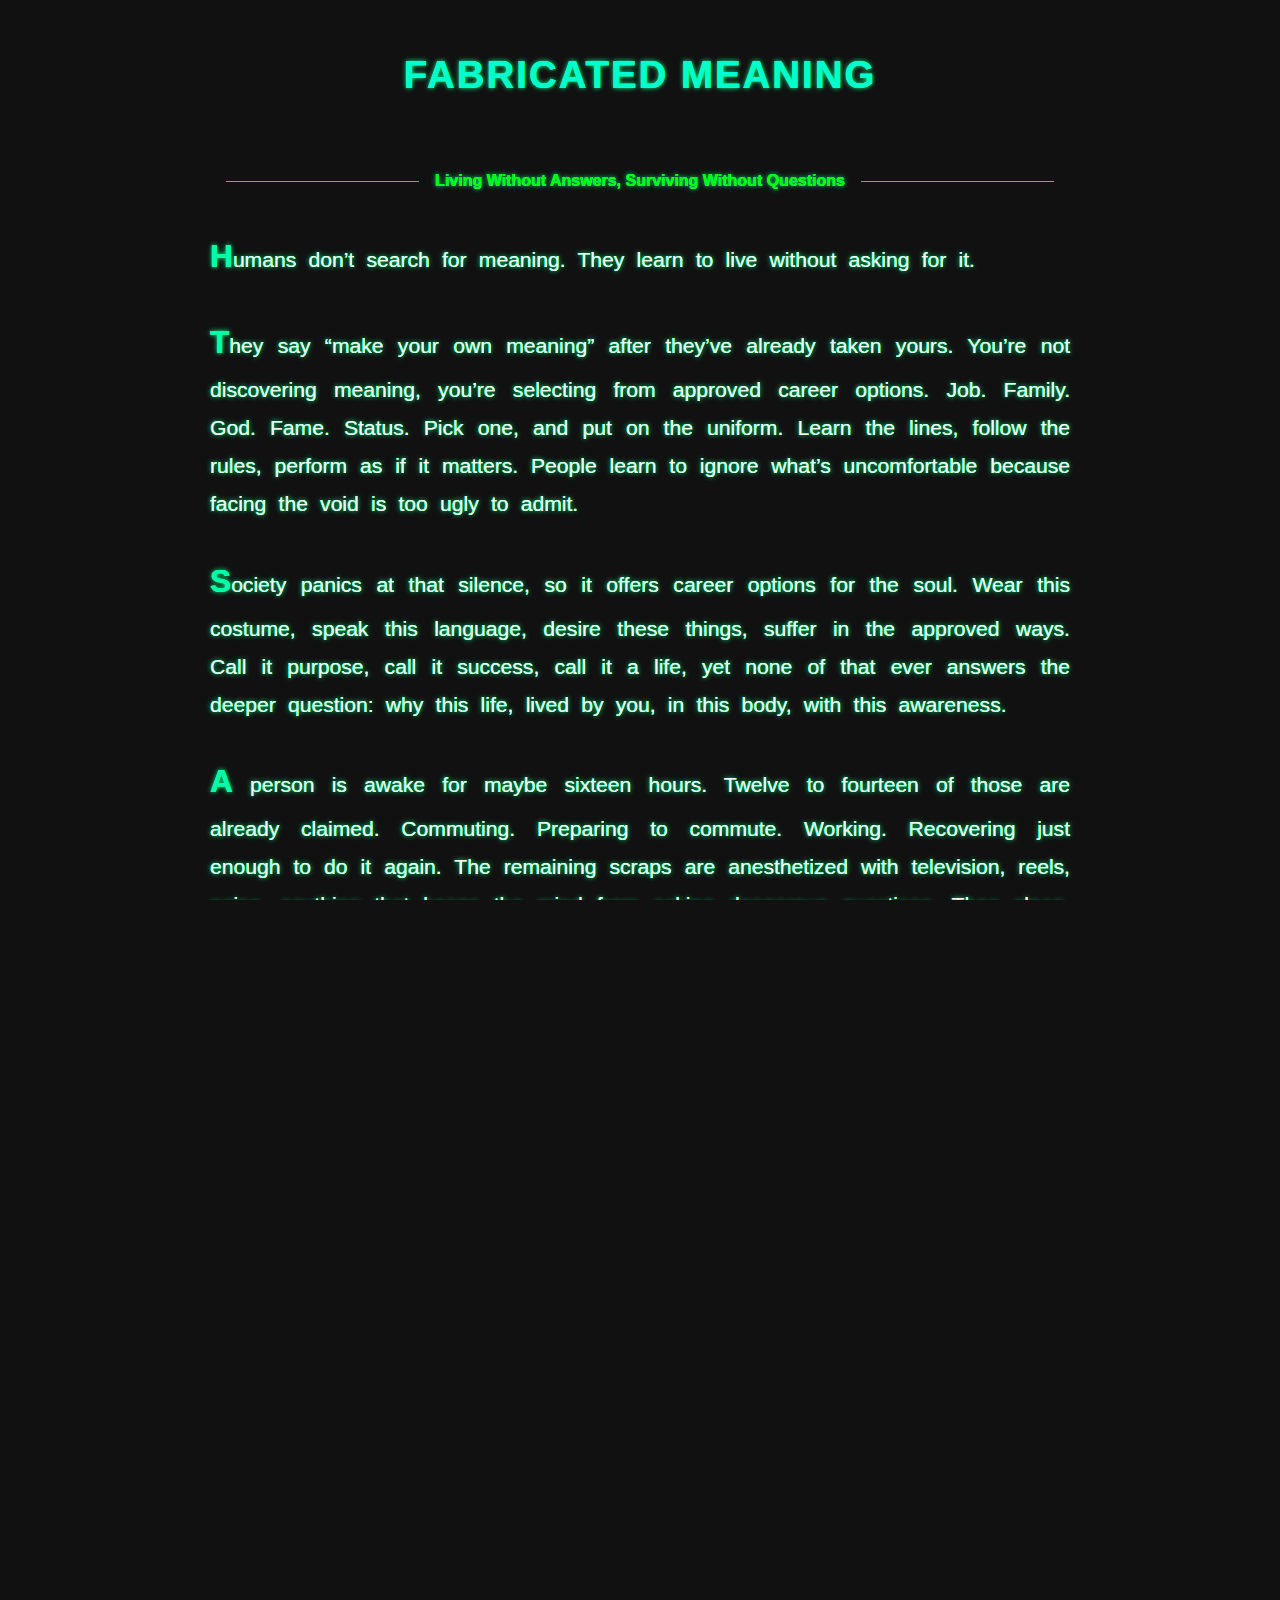
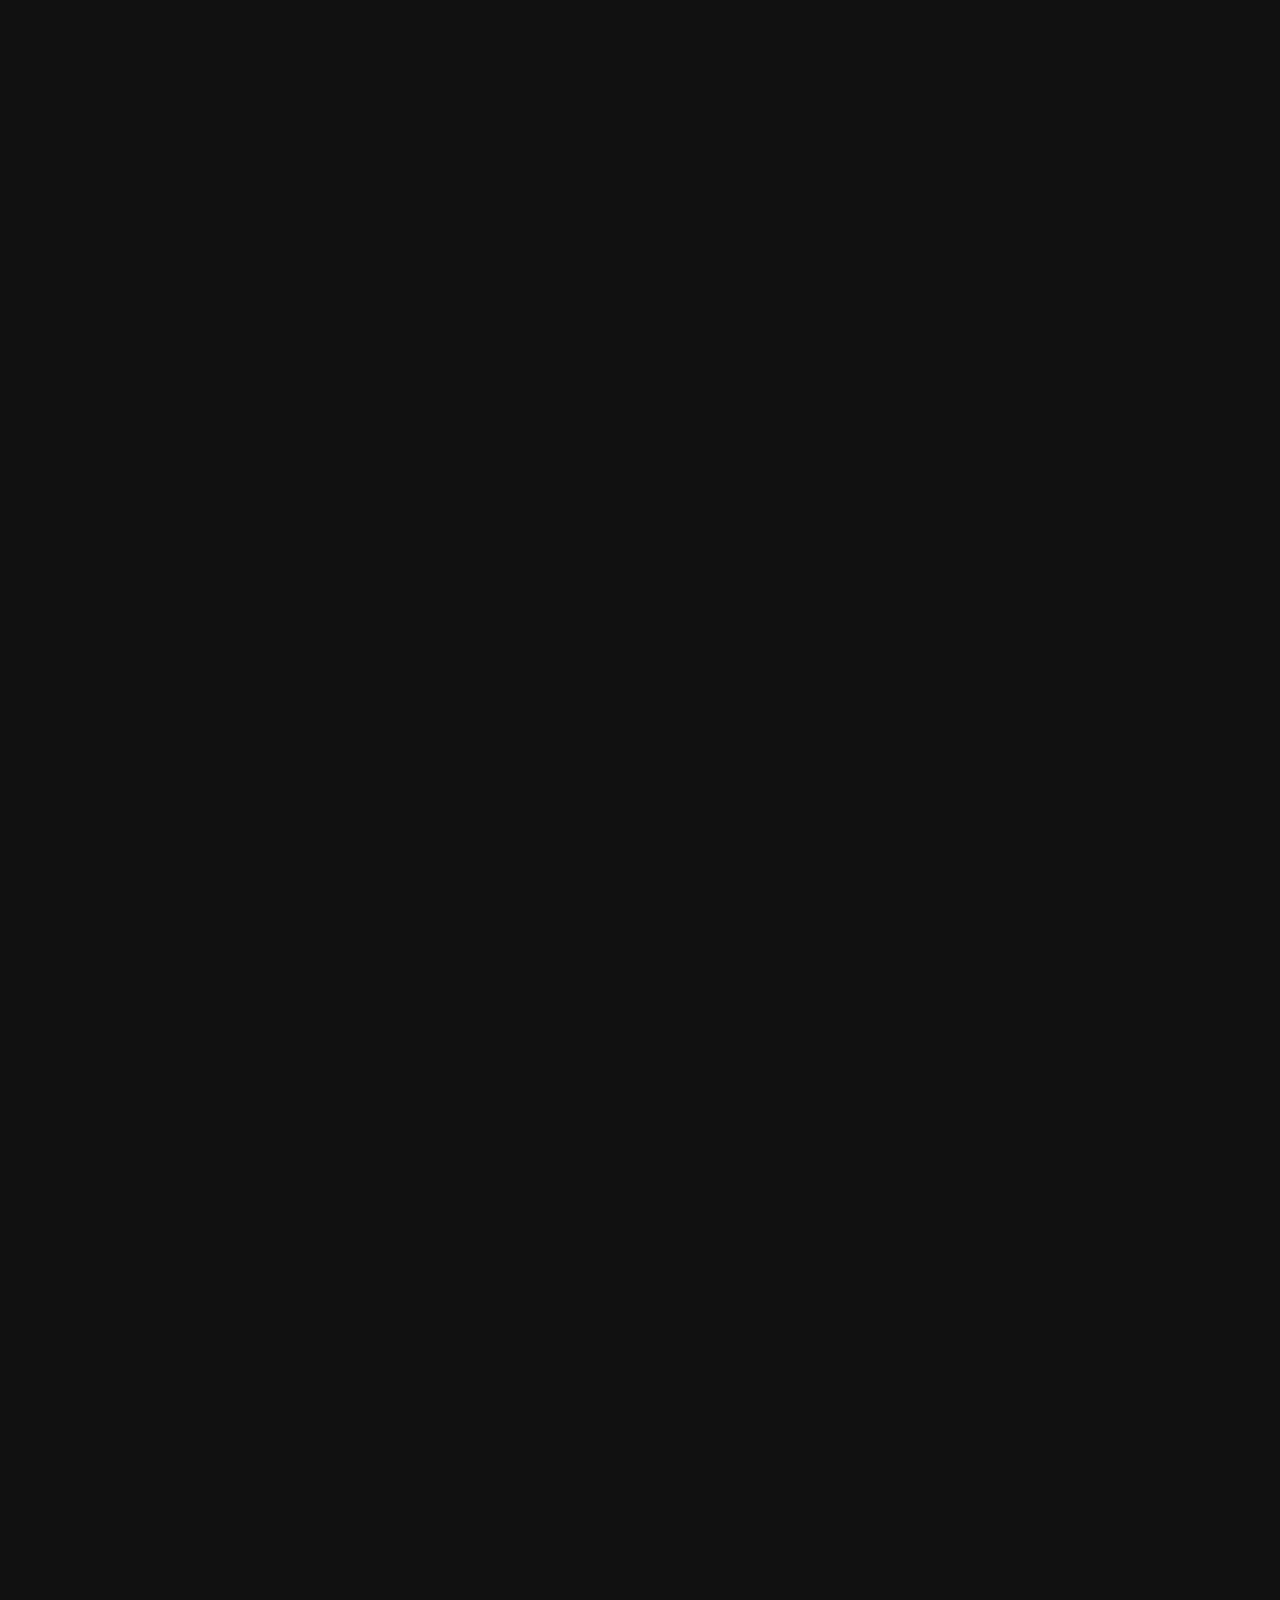
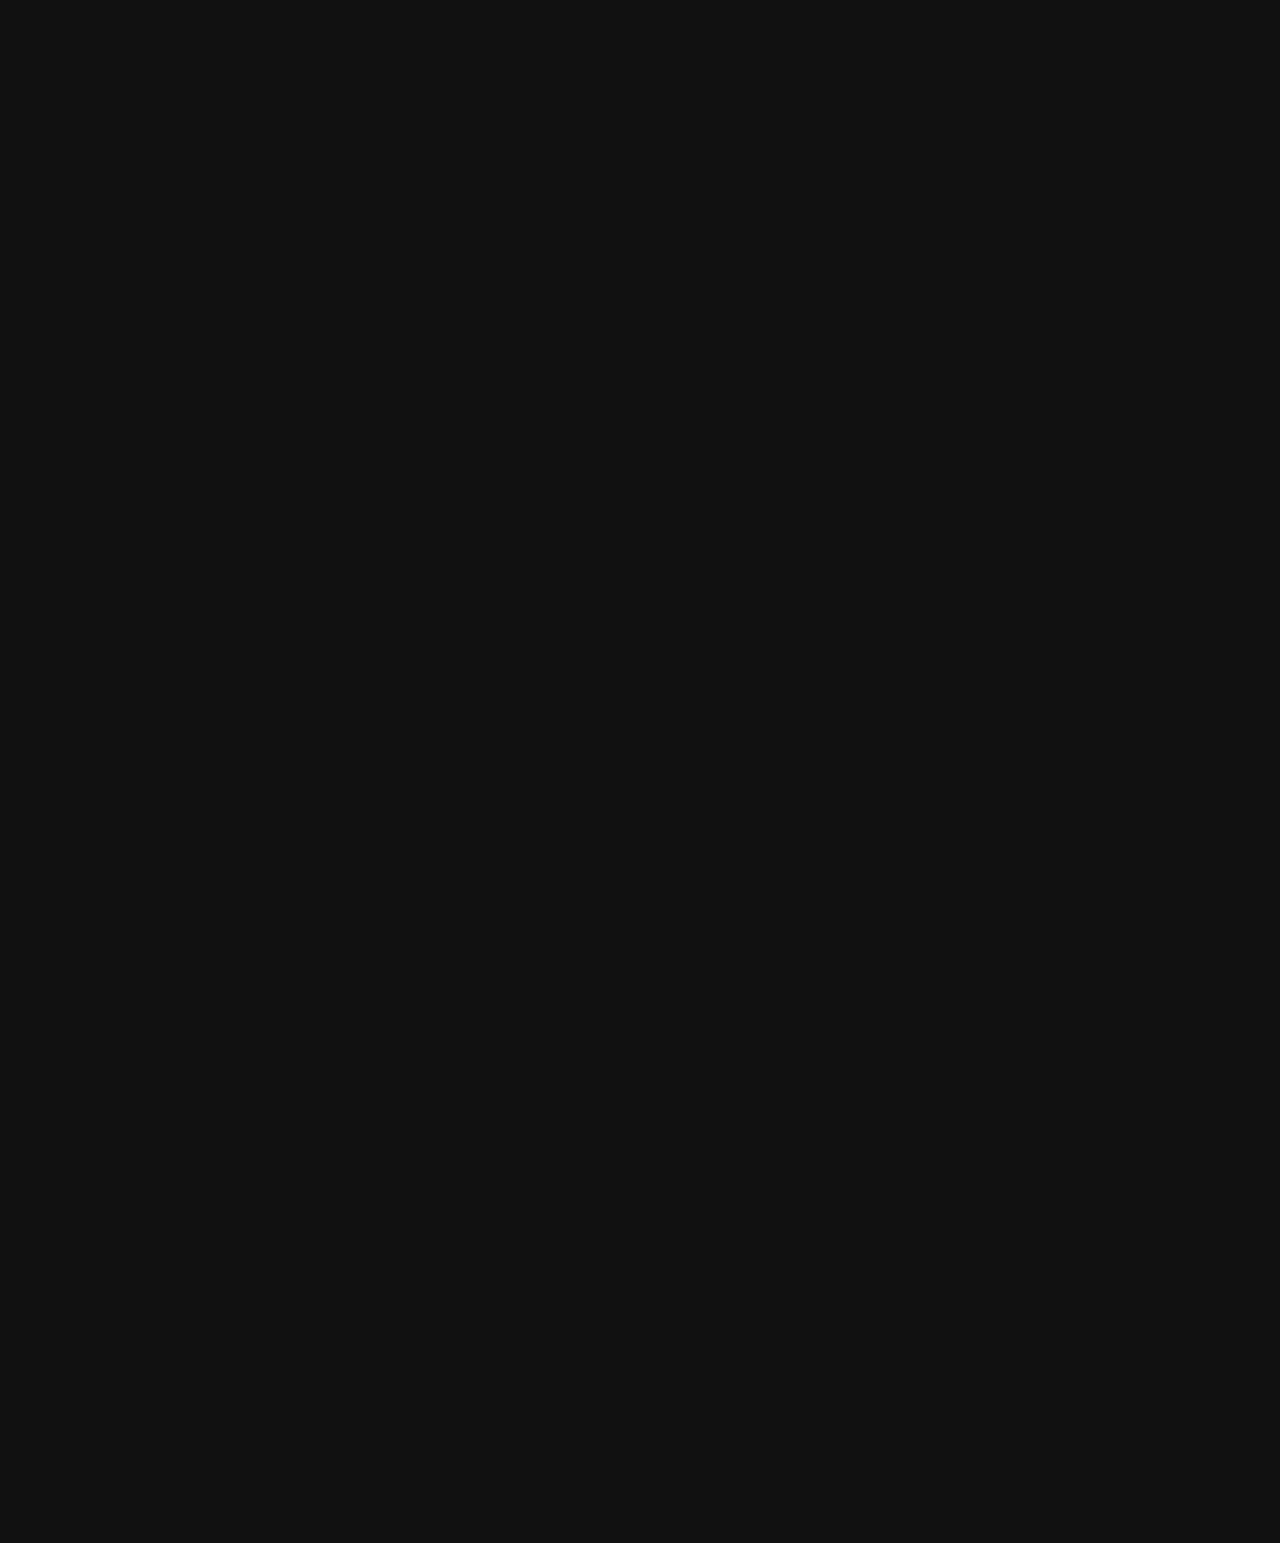
<file: public-pages/thefabricatedlife/index.html>
<!doctype html>
<html lang="en">
  <head>
    <meta charset="UTF-8" />
    <meta
      name="viewport"
      content="width=device-width, initial-scale=1, maximum-scale=1, user-scalable=no"
    />
    <title>Fabricated Meaning Sold As Purpose – Dissect Swapnil Thoughts</title>
    <meta
      name="description"
      content="An exploration of how meaning is constructed, imposed, and lived within systems that prioritize stability over fulfillment."
    />

    <!-- Load CSS & JS from local files. -->
    <link rel="stylesheet" href="../assets/css/style-index.css" />
    <script src="../assets/js/script-index.js" defer></script>
    <!-- End Of CSS and JS loading. -->
  </head>
  <body>
    <main>
      <h1 class="fade-in">Fabricated Meaning</h1>
      <div class="fade-in">
        <div class="section-divider">
          <span>Living Without Answers, Surviving Without Questions</span>
        </div>

        <p>
          Humans don’t search for meaning. They learn to live without asking for
          it.
        </p>
        <p>
          They say “make your own meaning” after they’ve already taken yours.
          You’re not discovering meaning, you’re selecting from approved career
          options. Job. Family. God. Fame. Status. Pick one, and put on the
          uniform. Learn the lines, follow the rules, perform as if it matters.
          People learn to ignore what’s uncomfortable because facing the void is
          too ugly to admit.
        </p>
        <p>
          Society panics at that silence, so it offers career options for the
          soul. Wear this costume, speak this language, desire these things,
          suffer in the approved ways. Call it purpose, call it success, call it
          a life, yet none of that ever answers the deeper question: why this
          life, lived by you, in this body, with this awareness.
        </p>
        <p>
          A person is awake for maybe sixteen hours. Twelve to fourteen of those
          are already claimed. Commuting. Preparing to commute. Working.
          Recovering just enough to do it again. The remaining scraps are
          anesthetized with television, reels, noise, anything that keeps the
          mind from asking dangerous questions. Then sleep. Reset. Loop.
        </p>
        <p>
          This isn’t accidental. It’s an energy-efficient arrangement for the
          system, not for humans. You don’t need fulfilled people. You need
          predictable ones. Tired people don’t revolt. They don’t reflect
          deeply. They don’t redesign their lives. They survive, and call it
          normal, because everyone around them is exhausted too.
        </p>
        <p>
          And the cruel part is that it works. Bills get paid. Families do not
          starve. Society keeps moving. That is why this pattern is so hard to
          challenge. Any criticism sounds ungrateful or lazy because the system
          equates endurance with virtue. Suffering becomes proof of worth.
        </p>
        <p>
          People are not stupid. Most of them feel something is wrong. But when
          the cost of questioning is instability, social shame, or hunger, the
          mind adapts. It lowers its expectations. Dreams get postponed to
          someday, and someday never comes.
        </p>
        <p>
          Because the cost of not complying is immediate, and the cost of
          complying is delayed. Hunger is immediate. Isolation is immediate.
          Instability is immediate. The loss of a life never fully lived is
          distant enough to ignore.
        </p>
        <p>And if you see it too, what exactly are you doing differently?</p>
        <p>
          This is where the illusion locks in. Life becomes the maintenance of
          conditions that prevent life from being lived. You do not work to
          live. You live to stay able to work. Existence is reduced to servicing
          tomorrow’s obligations.
        </p>
        <p>
          They follow rules they didn’t write, chase dreams they didn’t invent,
          and act as if they are free. They move through it, rarely noticing
          that every “choice” is just a path already drawn on the ground. Some
          go the way they’re told, some get lost, all act like it’s new,
          exciting, meaningful.
        </p>
        <p>
          Meaning was never yours to discover. It was already constructed. Your
          only role is to choose which version of it you’re willing to live
          with.
        </p>
        <p>And yet, none of this stops anything.</p>
        <p>
          People still wake up, go to work, laugh at things that pass, care
          about people who will disappear, build small routines that feel like
          stability.
        </p>
        <p>
          Not because they solved the question, but because life continues
          whether it is answered or not. Meaning doesn’t need to be proven to be
          used. It only needs to be convincing enough to act on.
        </p>
        <p>
          So people don’t escape the structure. They operate within it. They
          take what is available, reshape what they can, ignore what they must,
          and move forward.
        </p>
        <p>
          Not because it is true. Not because it is given. But because doing
          nothing is not an option.
        </p>
        <p>This is how humans live.</p>
        <p>
          They live within these roles as if they were choices. Two people can
          live the same “9–5 worker” life and feel completely different inside.
          One drifts through the day, focused only on what must be done. The
          other notices small details, thinks about things no one else sees,
          quietly builds ideas and worlds in their mind. Same life on the
          outside. Different lives on the inside. One escapes into thought. The
          other learns not to think at all. Both function. Only one notices the
          cost.
        </p>
        <p>
          And what does this life offer to someone who can’t fully accept it,
          who isn’t interested in its preapproved dreams, its hollow victories,
          or its routines dressed as purpose? Nothing. The world isn’t designed
          for people who aren’t entertained by its prepackaged scripts. Careers,
          social roles, status, and routines are all built to corral predictable
          behavior, not satisfy minds that ask questions it cannot answer. Any
          meaning has to be carved out, stolen in scraps, or invented entirely.
          Nothing is making space for it.
        </p>
        <p>
          Yet here we are, awake, aware, alien to everything around us, forced
          to navigate a world that has nothing for us but more paths we did not
          choose. The real discomfort is that the world does not owe us
          anything, and yet we still have to move through it awake, alert, and
          unclaimed.
        </p>
        <p>
          Billions came before you. They had names, thoughts, entire inner
          worlds that felt as real and important as yours does now. It didn’t
          save them. Their time was divided, consumed, and turned into something
          functional. When they were done, they disappeared without interrupting
          anything. Billions more will follow. You are not witnessing something
          different. You are inside the same process.
        </p>
        <p>
          Why do we keep looking for meaning inside systems designed only to
          replicate themselves?
        </p>
        <p>
          The universe is silent. It doesn’t care about your career, who you
          are, or what you want. It just goes on, while you follow paths already
          drawn, pretending your choices mean something.
        </p>
        <p>
          The real problem isn’t that life has no meaning. It’s that you can
          live an entire life without ever noticing.
        </p>
        <p>And that you must choose one anyway, knowing exactly what it is.</p>
      </div>
    </main>
    <!--
        Breadcrumb #???:

From the perspective of death, everything we know, see, feel, and touch collapses into nothing.
No memory carries forward. No identity remains.
The experiences that once felt significant lose their connection,
not because they were false, but because there is no longer anything left to hold them.

This is the absurdity: meaning exists only while it is being lived.
It has no permanence beyond the mind that experiences it.
Once that mind is gone, so is the framework that made anything matter.

So the question isn’t whether life has lasting meaning. It doesn’t.
The question is whether temporary meaning is enough to justify living through it.
      -->
    <footer
      style="
        display: flex;
        justify-content: center;
        align-items: center;
        padding: 20px;
        color: #888;
        font-size: 0.9rem;
      "
    >
      <p style="word-spacing: 0.4em">
        — Life Exists. Time Passes. That’s all —
      </p>
    </footer>
  </body>
</html>
</file>
<file: Hidden Pages Behind The Lock-screen/assets/css/style-index.css>
/*--------------------------------------------------------------
  Base layout control for html & body.
  Sets full-height behavior and prevents horizontal scrolling.
--------------------------------------------------------------*/
* {
  margin: 0;
  padding: 0;
  box-sizing: border-box;
}

/* (continued) */
html,
body {
  height: 100%;
  overflow-x: hidden;
}

/*--------------------------------------------------------------
Univerval Styling from index1 > index9
--------------------------------------------------------------*/
/*--------------------------------------------------------------
  Core page styling for body.
  Handles fonts, colors, spacing and overall visual theme.
--------------------------------------------------------------*/
body {
  background-color: #111;
  color: #f5f5f5;
  font-family: 'Segoe UI', Tahoma, Geneva, Verdana, sans-serif;
  line-height: 1.8; /* tightened */
  font-size: 1.2rem;
  overflow-x: hidden;
  padding: 40px 20px;
  max-width: 900px;
  margin: auto;
  -webkit-tap-highlight-color: transparent;
}

/*--------------------------------------------------------------
Styles for main heading (h1)
--------------------------------------------------------------*/
h1 {
  text-align: center;
  font-size: 2em;
  color: #00ffcc;
  margin-bottom: 1.5em;
  text-transform: uppercase;
  letter-spacing: 2px;
}

/*--------------------------------------------------------------
  Paragraph default styling.
  Adjusts spacing and text readability.
--------------------------------------------------------------*/
p {
  margin-bottom: 1.4em;
  font-size: 1.1em;
  text-align: justify;
  word-spacing: 0.3em;
}

p::first-letter {
  font-size: 1.5em;
  color: #00ffaa;
  font-weight: bold;
}

/*--------------------------------------------------------------
  Text Selection Styling
  Custom highlight and glow effects for text.
--------------------------------------------------------------*/
::selection {
  background: linear-gradient(90deg, rgba(0, 255, 204, 0.5), rgba(0, 255, 170, 0.4));
  color: #00ffcc;
  text-shadow: 0 0 4px #00ffcc;
}

::-moz-selection {
  background: linear-gradient(90deg, rgba(0, 255, 204, 0.5), rgba(0, 255, 170, 0.4));
  color: #00ffcc;
  text-shadow: 0 0 4px #00ffcc;
}

/*--------------------------------------------------------------
  Footer styling.
  Low-contrast text centered at bottom of page.
--------------------------------------------------------------*/
footer {
  text-align: center;
  color: #555;
  margin-top: 6rem;
  font-size: 1rem;
}

/*--------------------------------------------------------------
  Container layout.
  Centers the content and defines the max readable width.
--------------------------------------------------------------*/
.container {
  width: 90%;
  max-width: 800px;
  margin: 0 auto;
  padding: 4rem 0;
}

/*--------------------------------------------------------------
  Section appearance + scroll animation.
  Sections start hidden and fade in when made visible.
--------------------------------------------------------------*/
section {
  margin-bottom: 6rem;
  opacity: 0;
  transform: translateY(30px);
  transition: opacity 1s ease-out, transform 1s ease-out;
}

/* (continued) */
section.visible {
  opacity: 1;
  transform: translateY(0);
}

/*--------------------------------------------------------------
  Hero section styling.
  Larger typography and centered layout for intro text.
--------------------------------------------------------------*/
/* .hero {
  text-align: center;
  font-size: 2rem;
  line-height: 1.4;
  margin-bottom: 6rem;
} */

/*--------------------------------------------------------------
  Subtle glow effect for emphasized elements.
--------------------------------------------------------------*/
.fade-in {
  text-shadow: 0 0 0px #00ff88, 0 0 0px #00ff88, 0 0 5px #00ff88;
}

/*--------------------------------------------------------------
  Custom scrollbar styling (Chrome/WebKit).
  Slim neon scrollbar that matches theme.
--------------------------------------------------------------*/
::-webkit-scrollbar {
  width: 8px;
}
::-webkit-scrollbar-track {
  background: transparent;
}
::-webkit-scrollbar-thumb {
  background: #00ff88;
  border-radius: 10px;
}

/*--------------------------------------------------------------
  Layout for navigation buttons (Next/Previous).
  Centers them and adds spacing.
--------------------------------------------------------------*/
.button-container {
  display: flex;
  justify-content: center;
  gap: 20px;
  margin-top: 40px;
  user-select: none;
}

/* (continued) */
.nav-button {
  background: #00ffaa;
  color: #111;
  padding: 12px 24px;
  border: none;
  border-radius: 30px;
  text-decoration: none;
  font-size: 1em;
  font-weight: bold;
  box-shadow: 0 0 10px #00ffaa66;
  transition: all 0.3s ease;
  /* transition: transform 0.1s ease; */
}

/* (continued) */
.nav-button:active {
  transform: translateY(2px);
}

/* (continued) */
.nav-button:hover {
  background: #00cc88;
  box-shadow: 0 0 20px #00ffaaaa;
  transform: translateY(5px);
}

/*--------------------------------------------------------------
  Section divider styling.
  Horizontal line with centered text to break content blocks.
--------------------------------------------------------------*/
.section-divider {
  display: flex;
  align-items: center;
  text-align: center;
  margin: 2rem 0;
  color: #00ff00;
  font-weight: 600;
  font-size: 1rem;
}
/* Section Header in Paragraph */
.section-divider::before,
.section-divider::after {
  content: '';
  flex: 1;
  border-bottom: 1px solid #00ff00;
  margin: 0 1rem;
}

/* --------------------------------------------------------------
  Rabbit box container.
  Styled text box with neon border & soft glow.
--------------------------------------------------------------*/
.rabbit-box {
  background-color: #0d0d0d;
  border: 2px solid #00ffcc;
  border-radius: 16px;
  padding: 24px;
  margin: 40px auto;
  max-width: 90%;
  width: 100%;
  color: #e0ffff;
  font-family: 'Courier New', monospace;
  line-height: 1.5;
  box-shadow: 0 0 12px #00ffcc, 0 0 30px rgba(0, 255, 204, 0.3);
}

/* (continued) */
/* Rabbit Story Text */
.story-text {
  font-size: 1rem;
  line-height: 1.5;
  word-wrap: break-word;
  overflow-wrap: break-word;
  text-align: left;
}

/* --------------------------------------------------------------
  Pass-key container with horizontal scroll and glowing keys.
  Keys highlight and lift slightly on hover for interactivity.
--------------------------------------------------------------*/
.pass-key-container {
  display: flex;
  flex-wrap: nowrap; /* force a single line */
  gap: 0.6em; /* breathing room */
  overflow-x: auto; /* horizontal scroll */
  -webkit-overflow-scrolling: touch; /* smooth iOS/Android scroll */
  padding-bottom: 0.2em; /* avoid text hitting scrollbar */
  margin-top: 1.2em; /* separation from paragraph */
  scrollbar-width: thin; /* Firefox */
  scrollbar-color: rgba(0, 255, 170, 0.3) transparent; /* subtle scrollbar */
}

.pass-key-container::-webkit-scrollbar {
  height: 6px;
}

.pass-key-container::-webkit-scrollbar-thumb {
  background: rgba(0, 255, 170, 0.3);
  border-radius: 3px;
}

.pass-key {
  flex: 0 0 auto; /* no shrinking, stays on one line */
  background: rgba(0, 255, 170, 0.08);
  color: #00ffcc;
  padding: 0.2em 0.5em;
  border-radius: 4px;
  font-weight: 500;
  font-size: 0.95em;
  transition: background 0.2s, transform 0.2s;
  white-space: nowrap;
}

.pass-key:hover {
  background: rgba(0, 255, 170, 0.15);
  transform: translateY(-1px);
}

/*--------------------------------------------------------------
  Responsive adjustments for tablets and smaller screens.
--------------------------------------------------------------*/
@media screen and (max-width: 768px) {
  body {
    font-size: 1.1rem;
    padding: 16px;
  }

  .container {
    padding: 2rem 0;
  }

  p {
    margin-bottom: 1.25rem;
  }

  .hero {
    font-size: 1.6rem;
    margin-bottom: 4rem;
  }
}

/* --------------------------------------------------------------
  Responsive tweaks for small screens & fade-in animation.
  Smoothly lifts elements from below while fading them in.
--------------------------------------------------------------*/
@media screen and (max-width: 600px) {
  body {
    padding: 20px 10px;
  }

  p {
    font-size: 1em;
  }
}

.fade-in {
  animation: fadeIn 1.5s ease-in both;
}

@keyframes fadeIn {
  0% {
    opacity: 0;
    transform: translateY(20px);
  }
  100% {
    opacity: 1;
    transform: translateY(0);
  }
}

/*--------------------------------------------------------------
  Extra-small screen adjustments (phones).
  Font size + spacing tweaks for readability.
--------------------------------------------------------------*/
@media screen and (max-width: 480px) {
  body {
    font-size: 1rem;
    padding: 12px;
  }
  .story-text,
  .rabbit-box,
  p {
    line-height: 1.4;
    margin-bottom: 1rem;
  }

  .hero {
    font-size: 1.4rem;
    margin-bottom: 3rem;
  }
}

/* Ends*/
</file>
<file: public-pages/assets/css/style-index.css>
/*--------------------------------------------------------------
  Base layout control for html & body.
  Sets full-height behavior and prevents horizontal scrolling.
--------------------------------------------------------------*/
* {
  margin: 0;
  padding: 0;
  box-sizing: border-box;
}

/* (continued) */
html,
body {
  height: 100%;
  overflow-x: hidden;
}

/*--------------------------------------------------------------
Univerval Styling from index1 > index9
--------------------------------------------------------------*/
/*--------------------------------------------------------------
  Core page styling for body.
  Handles fonts, colors, spacing and overall visual theme.
--------------------------------------------------------------*/
body {
  background-color: #111;
  color: #f5f5f5;
  font-family: 'Segoe UI', Tahoma, Geneva, Verdana, sans-serif;
  line-height: 1.8; /* tightened */
  font-size: 1.2rem;
  overflow-x: hidden;
  padding: 40px 20px;
  max-width: 900px;
  margin: auto;
  -webkit-tap-highlight-color: transparent;
}

/*--------------------------------------------------------------
Styles for main heading (h1)
--------------------------------------------------------------*/
h1 {
  text-align: center;
  font-size: 2em;
  color: #00ffcc;
  margin-bottom: 1.5em;
  text-transform: uppercase;
  letter-spacing: 2px;
}

/*--------------------------------------------------------------
  Paragraph default styling.
  Adjusts spacing and text readability.
--------------------------------------------------------------*/
p {
  margin-bottom: 1.4em;
  font-size: 1.1em;
  text-align: justify;
  word-spacing: 0.3em;
}

p::first-letter {
  font-size: 1.5em;
  color: #00ffaa;
  font-weight: bold;
}

/*--------------------------------------------------------------
  Text Selection Styling
  Custom highlight and glow effects for text.
--------------------------------------------------------------*/
::selection {
  background: linear-gradient(90deg, rgba(0, 255, 204, 0.5), rgba(0, 255, 170, 0.4));
  color: #00ffcc;
  text-shadow: 0 0 4px #00ffcc;
}

::-moz-selection {
  background: linear-gradient(90deg, rgba(0, 255, 204, 0.5), rgba(0, 255, 170, 0.4));
  color: #00ffcc;
  text-shadow: 0 0 4px #00ffcc;
}

/*--------------------------------------------------------------
  Footer styling.
  Low-contrast text centered at bottom of page.
--------------------------------------------------------------*/
footer {
  text-align: center;
  color: #555;
  margin-top: 6rem;
  font-size: 1rem;
}

/*--------------------------------------------------------------
  Container layout.
  Centers the content and defines the max readable width.
--------------------------------------------------------------*/
.container {
  width: 90%;
  max-width: 800px;
  margin: 0 auto;
  padding: 4rem 0;
}

/*--------------------------------------------------------------
  Section appearance + scroll animation.
  Sections start hidden and fade in when made visible.
--------------------------------------------------------------*/
section {
  margin-bottom: 6rem;
  opacity: 0;
  transform: translateY(30px);
  transition: opacity 1s ease-out, transform 1s ease-out;
}

/* (continued) */
section.visible {
  opacity: 1;
  transform: translateY(0);
}

/*--------------------------------------------------------------
  Hero section styling.
  Larger typography and centered layout for intro text.
--------------------------------------------------------------*/
/* .hero {
  text-align: center;
  font-size: 2rem;
  line-height: 1.4;
  margin-bottom: 6rem;
} */

/*--------------------------------------------------------------
  Subtle glow effect for emphasized elements.
--------------------------------------------------------------*/
.fade-in {
  text-shadow: 0 0 0px #00ff88, 0 0 0px #00ff88, 0 0 5px #00ff88;
}

/*--------------------------------------------------------------
  Custom scrollbar styling (Chrome/WebKit).
  Slim neon scrollbar that matches theme.
--------------------------------------------------------------*/
::-webkit-scrollbar {
  width: 8px;
}
::-webkit-scrollbar-track {
  background: transparent;
}
::-webkit-scrollbar-thumb {
  background: #00ff88;
  border-radius: 10px;
}

/*--------------------------------------------------------------
  Layout for navigation buttons (Next/Previous).
  Centers them and adds spacing.
--------------------------------------------------------------*/
.button-container {
  display: flex;
  justify-content: center;
  gap: 20px;
  margin-top: 40px;
  user-select: none;
}

/* (continued) */
.nav-button {
  background: #00ffaa;
  color: #111;
  padding: 12px 24px;
  border: none;
  border-radius: 30px;
  text-decoration: none;
  font-size: 1em;
  font-weight: bold;
  box-shadow: 0 0 10px #00ffaa66;
  transition: all 0.3s ease;
  /* transition: transform 0.1s ease; */
}

/* (continued) */
.nav-button:active {
  transform: translateY(2px);
}

/* (continued) */
.nav-button:hover {
  background: #00cc88;
  box-shadow: 0 0 20px #00ffaaaa;
  transform: translateY(5px);
}

/*--------------------------------------------------------------
  Section divider styling.
  Horizontal line with centered text to break content blocks.
--------------------------------------------------------------*/
.section-divider {
  display: flex;
  align-items: center;
  text-align: center;
  margin: 2rem 0;
  color: #00ff00;
  font-weight: 600;
  font-size: 1rem;
}
/* Section Header in Paragraph */
.section-divider::before,
.section-divider::after {
  content: '';
  flex: 1;
  border-bottom: 1px solid #00ff00;
  margin: 0 1rem;
}

/* --------------------------------------------------------------
  Rabbit box container.
  Styled text box with neon border & soft glow.
--------------------------------------------------------------*/
.rabbit-box {
  background-color: #0d0d0d;
  border: 2px solid #00ffcc;
  border-radius: 16px;
  padding: 24px;
  margin: 40px auto;
  max-width: 90%;
  width: 100%;
  color: #e0ffff;
  font-family: 'Courier New', monospace;
  line-height: 1.5;
  box-shadow: 0 0 12px #00ffcc, 0 0 30px rgba(0, 255, 204, 0.3);
}

/* (continued) */
/* Rabbit Story Text */
.story-text {
  font-size: 1rem;
  line-height: 1.5;
  word-wrap: break-word;
  overflow-wrap: break-word;
  text-align: left;
}

/* --------------------------------------------------------------
  Pass-key container with horizontal scroll and glowing keys.
  Keys highlight and lift slightly on hover for interactivity.
--------------------------------------------------------------*/
.pass-key-container {
  display: flex;
  flex-wrap: nowrap; /* force a single line */
  gap: 0.6em; /* breathing room */
  overflow-x: auto; /* horizontal scroll */
  -webkit-overflow-scrolling: touch; /* smooth iOS/Android scroll */
  padding-bottom: 0.2em; /* avoid text hitting scrollbar */
  margin-top: 1.2em; /* separation from paragraph */
  scrollbar-width: thin; /* Firefox */
  scrollbar-color: rgba(0, 255, 170, 0.3) transparent; /* subtle scrollbar */
}

.pass-key-container::-webkit-scrollbar {
  height: 6px;
}

.pass-key-container::-webkit-scrollbar-thumb {
  background: rgba(0, 255, 170, 0.3);
  border-radius: 3px;
}

.pass-key {
  flex: 0 0 auto; /* no shrinking, stays on one line */
  background: rgba(0, 255, 170, 0.08);
  color: #00ffcc;
  padding: 0.2em 0.5em;
  border-radius: 4px;
  font-weight: 500;
  font-size: 0.95em;
  transition: background 0.2s, transform 0.2s;
  white-space: nowrap;
}

.pass-key:hover {
  background: rgba(0, 255, 170, 0.15);
  transform: translateY(-1px);
}

/*--------------------------------------------------------------
  Responsive adjustments for tablets and smaller screens.
--------------------------------------------------------------*/
@media screen and (max-width: 768px) {
  body {
    font-size: 1.1rem;
    padding: 16px;
  }

  .container {
    padding: 2rem 0;
  }

  p {
    margin-bottom: 1.25rem;
  }

  .hero {
    font-size: 1.6rem;
    margin-bottom: 4rem;
  }
}

/* --------------------------------------------------------------
  Responsive tweaks for small screens & fade-in animation.
  Smoothly lifts elements from below while fading them in.
--------------------------------------------------------------*/
@media screen and (max-width: 600px) {
  body {
    padding: 20px 10px;
  }

  p {
    font-size: 1em;
  }
}

.fade-in {
  animation: fadeIn 1.5s ease-in both;
}

@keyframes fadeIn {
  0% {
    opacity: 0;
    transform: translateY(20px);
  }
  100% {
    opacity: 1;
    transform: translateY(0);
  }
}

/*--------------------------------------------------------------
  Extra-small screen adjustments (phones).
  Font size + spacing tweaks for readability.
--------------------------------------------------------------*/
@media screen and (max-width: 480px) {
  body {
    font-size: 1rem;
    padding: 12px;
  }
  .story-text,
  .rabbit-box,
  p {
    line-height: 1.4;
    margin-bottom: 1rem;
  }

  .hero {
    font-size: 1.4rem;
    margin-bottom: 3rem;
  }
}

/* Ends*/
</file>
